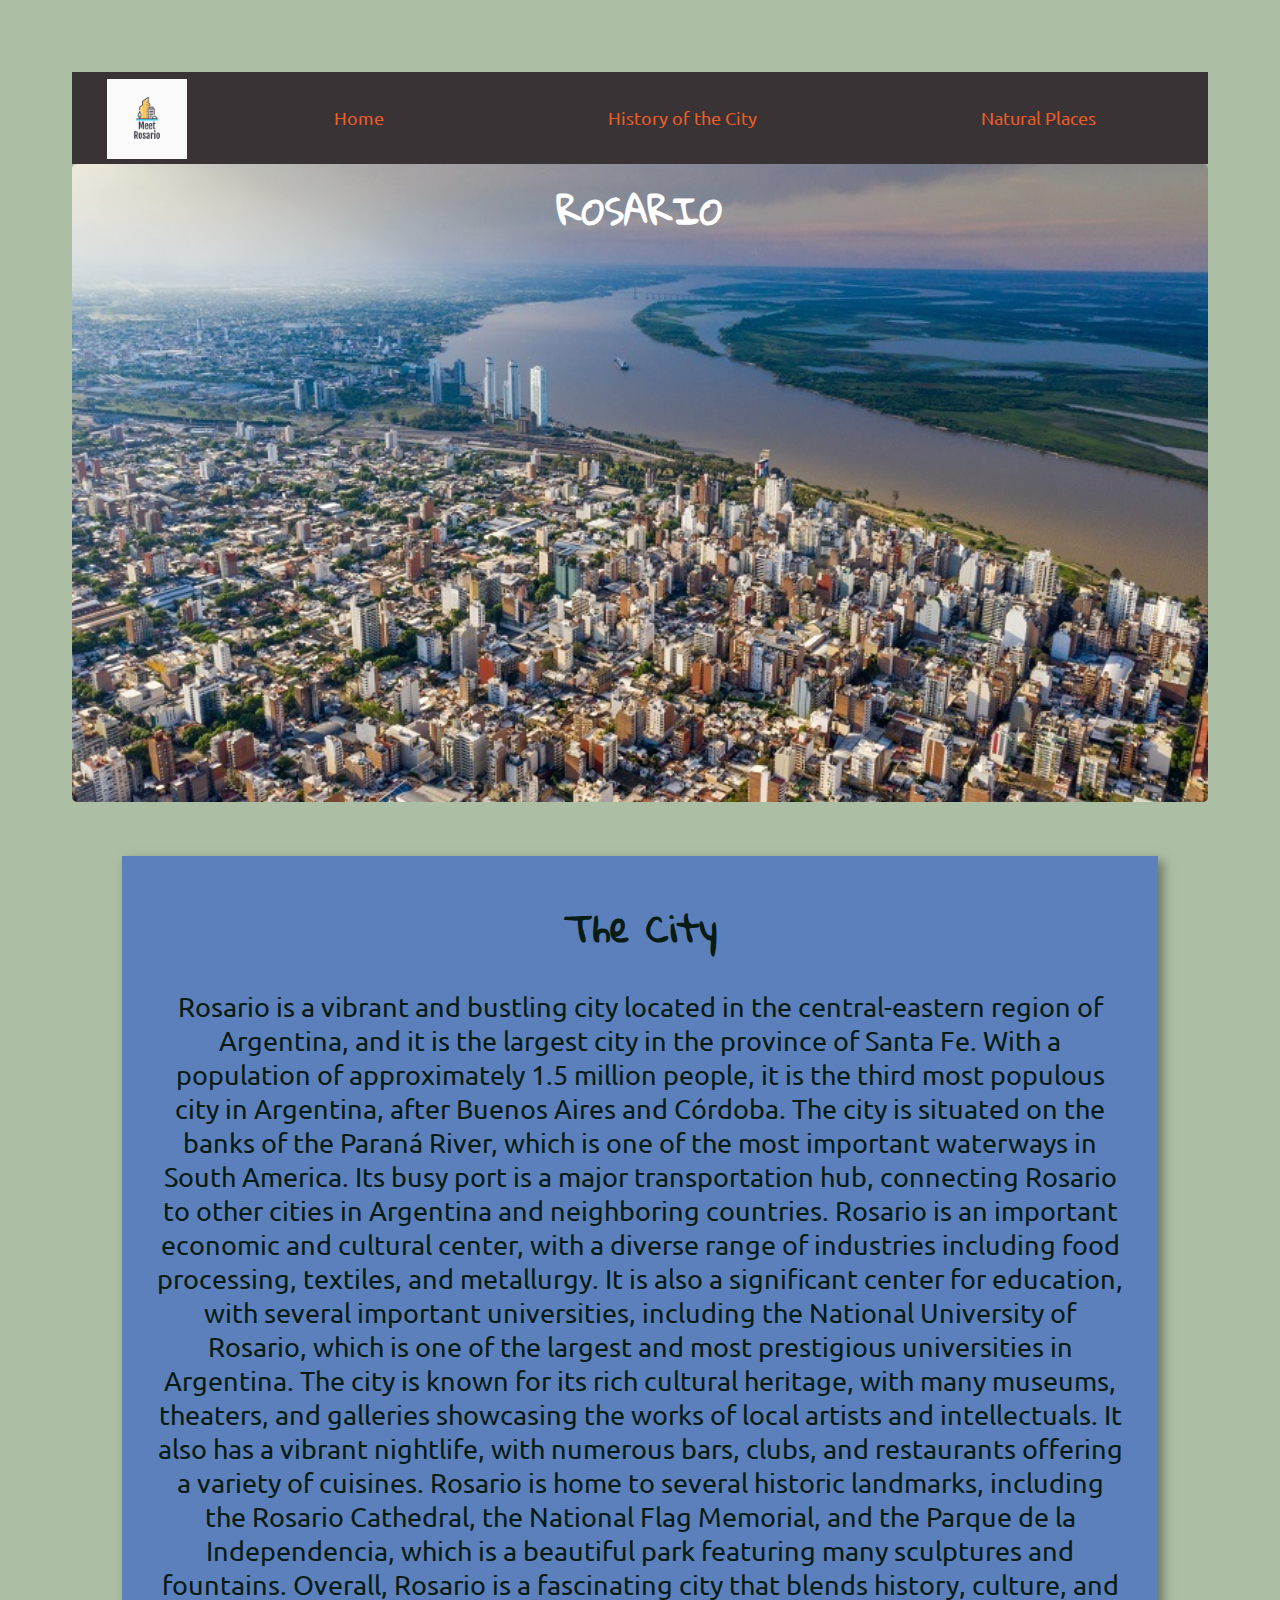
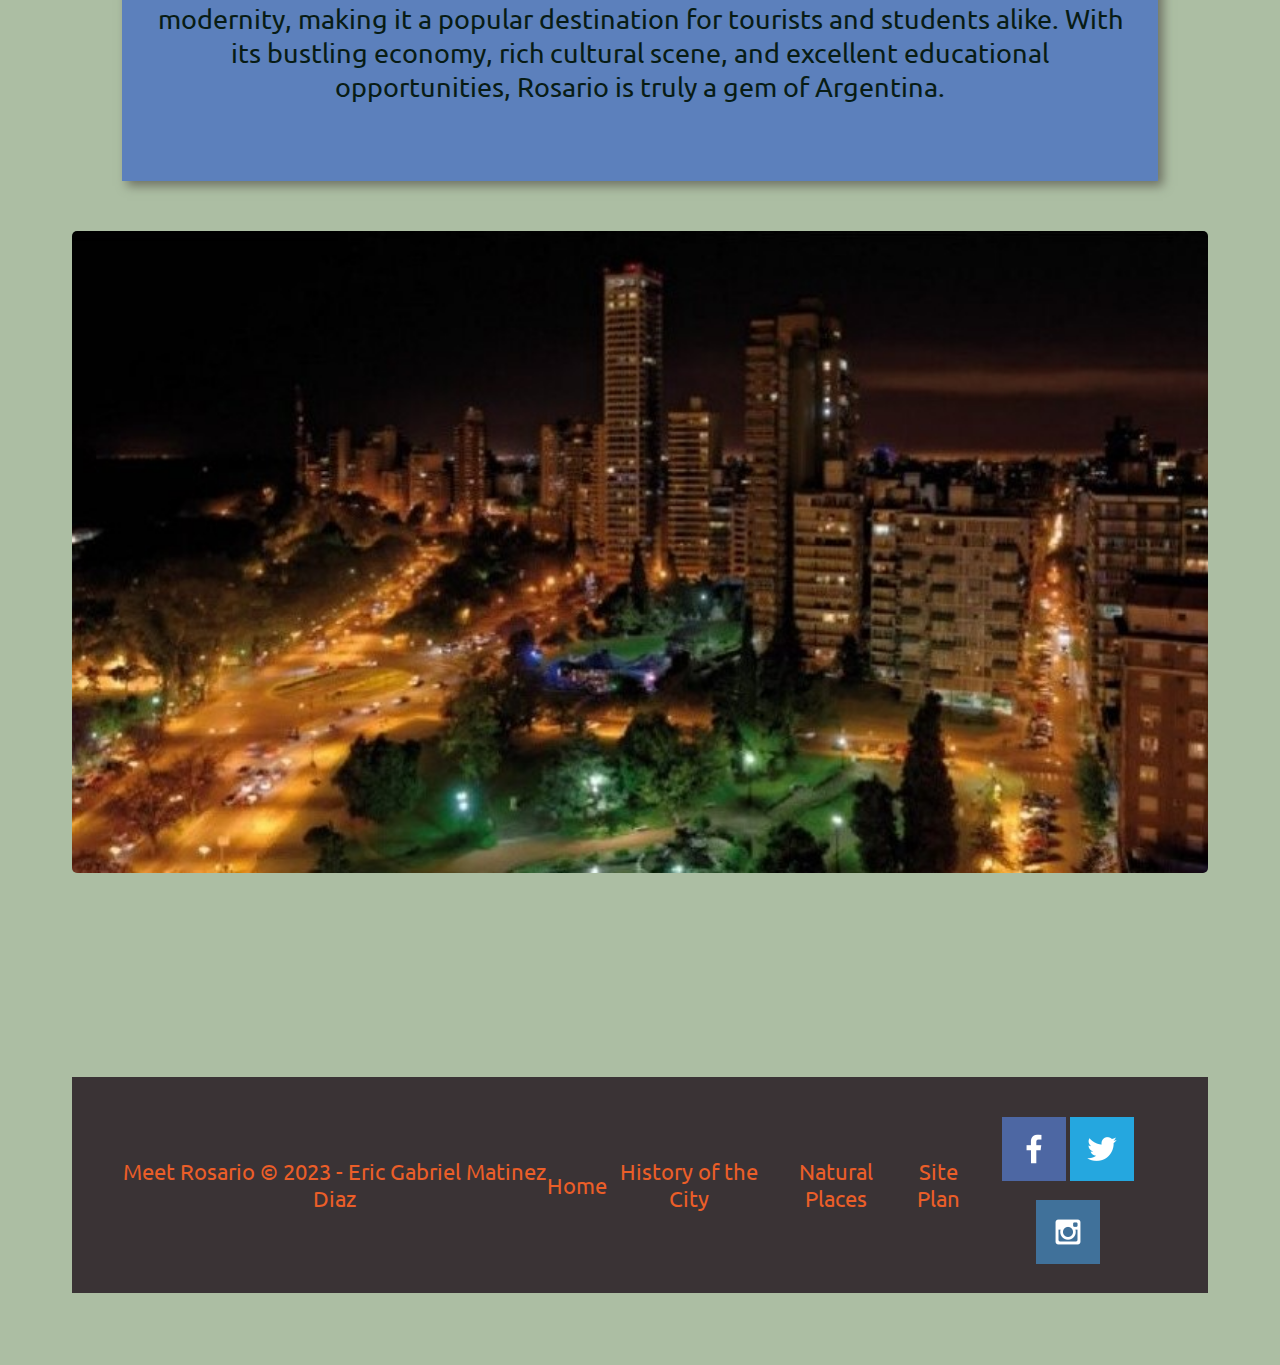
<file: meet-rosario/index.html>
<!DOCTYPE html>
<html lang="en">
<head>
    <meta charset="UTF-8">
    <meta http-equiv="X-UA-Compatible" content="IE=edge">
    <meta name="viewport" content="width=device-width, initial-scale=1.0">
    <title>Meet Rosario | Home</title>
    <link rel="stylesheet" href="styles/style.css">
</head>
<body>
    <div id="content">
        <header>
            <a id="logo_link" href="index.html">
                <img class="logo" src="images/logo.png" alt="Meet Rosario Logo">
            </a>
            <nav>
                <a href="index.html">Home</a>
                <a href="history.html">History of the City</a>
                <a href="natural.html">Natural Places</a>
            </nav>
        </header>
        <div id="hero">
            <div id="hero-box">
                <img id="myImg" src="images/Rosario.jpg" alt="Rosario Morning" style="width: 100%;">
                <div id="myModal" class="modal">
                    <span class="close">&times;</span>
                    <img class="modal-content" id="img01">
                    <div id="caption"></div>
                </div>
            </div>
            <section id="hero-msg">
                <h1 class="home-title">ROSARIO</h1>                
            </section>
        </div>
        <main>           
            <section class="msg">
                <h2>The City</h2>
                <p>
                    Rosario is a vibrant and bustling city located in the central-eastern region of Argentina, and it is the largest city in the province of Santa Fe. With a population of approximately 1.5 million people, it is the third most populous city in Argentina, after Buenos Aires and Córdoba.
                    The city is situated on the banks of the Paraná River, which is one of the most important waterways in South America. Its busy port is a major transportation hub, connecting Rosario to other cities in Argentina and neighboring countries.
                    Rosario is an important economic and cultural center, with a diverse range of industries including food processing, textiles, and metallurgy. It is also a significant center for education, with several important universities, including the National University of Rosario, which is one of the largest and most prestigious universities in Argentina.
                    The city is known for its rich cultural heritage, with many museums, theaters, and galleries showcasing the works of local artists and intellectuals. It also has a vibrant nightlife, with numerous bars, clubs, and restaurants offering a variety of cuisines.
                    Rosario is home to several historic landmarks, including the Rosario Cathedral, the National Flag Memorial, and the Parque de la Independencia, which is a beautiful park featuring many sculptures and fountains.
                    Overall, Rosario is a fascinating city that blends history, culture, and modernity, making it a popular destination for tourists and students alike. With its bustling economy, rich cultural scene, and excellent educational opportunities, Rosario is truly a gem of Argentina.
                </p>
            </section>
        </main>
        <div id="hero2">
            <img id="myImg" src="images/rosario2.jpg" alt="Rosario at Night" style="width: 100%;">
            <div id="myModal" class="modal">
                <span class="close">&times;</span>
                <img class="modal-content" id="img02">
                <div id="caption"></div>
            </div>
        </div>
        <footer>
            <p>Meet Rosario &copy; 2023 - Eric Gabriel Matinez Diaz</p>
            <p><a href="index.html">Home</a></p>
            <p><a href="history.html">History of the City</a></p>
            <p><a href="natural.html">Natural Places</a></p>
            <p><a href="site-plan.html">Site Plan</a></p>
            <div class="social">
                <a href="https://facebook.com" target="_blank">
                    <img src="images/facebook.png" alt="fb icon">
                </a>
                <a href="https://twitter.com" target="_blank">
                    <img src="images/twitter.png" alt="twitter icon">
                </a>
                <a href="https://instagram.com" target="_blank">
                    <img src="images/instagram.png" alt="instagram icon">
                </a>
            </div>
        </footer>
    </div>
    <script>
        // Get the modal
        var modal = document.getElementById("myModal");
        
        // Get the image and insert it inside the modal - use its "alt" text as a caption
        var img = document.getElementById("myImg");
        var modalImg = document.getElementById("img01");
        var captionText = document.getElementById("caption");
        img.onclick = function(){
          modal.style.display = "block";
          modalImg.src = this.src;
          captionText.innerHTML = this.alt;
        }
        
        // Get the <span> element that closes the modal
        var span = document.getElementsByClassName("close")[0];
        
        // When the user clicks on <span> (x), close the modal
        span.onclick = function() { 
          modal.style.display = "none";
        }
    </script>
</body>
</html>
</file>
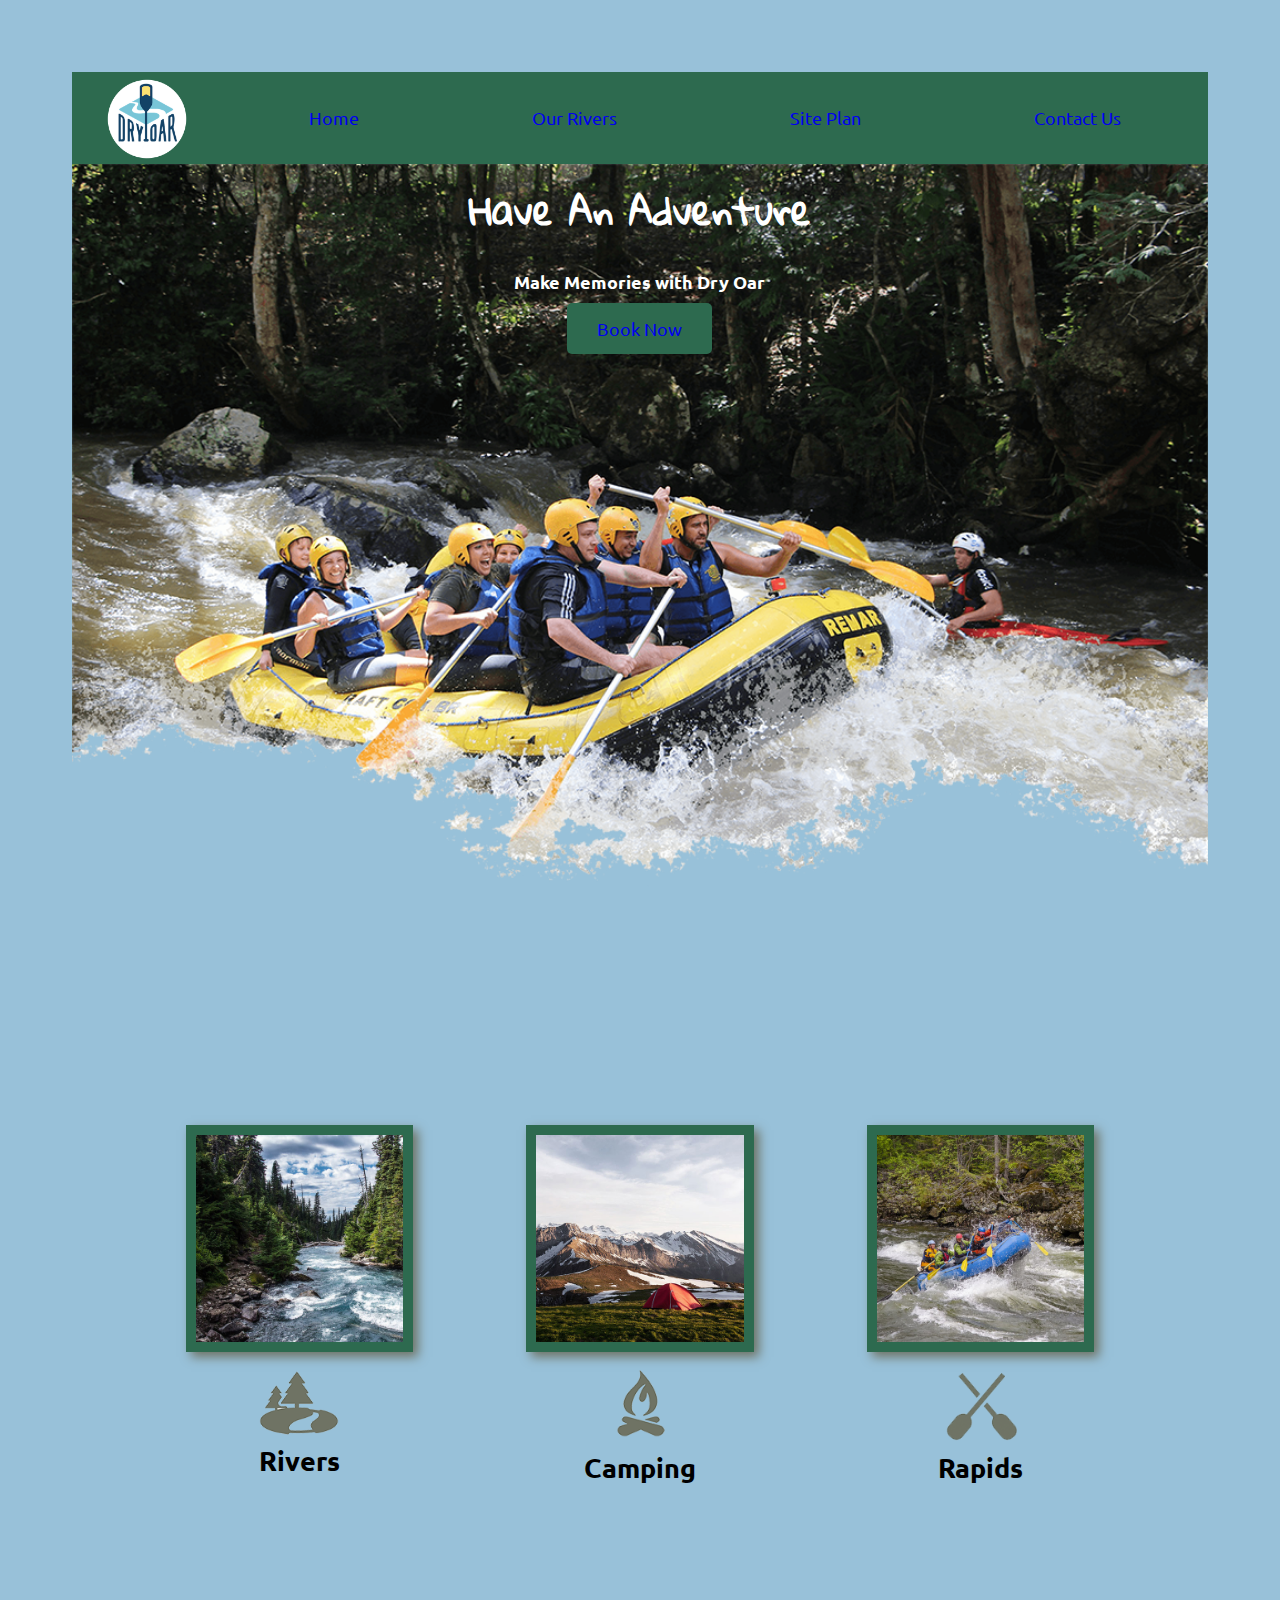
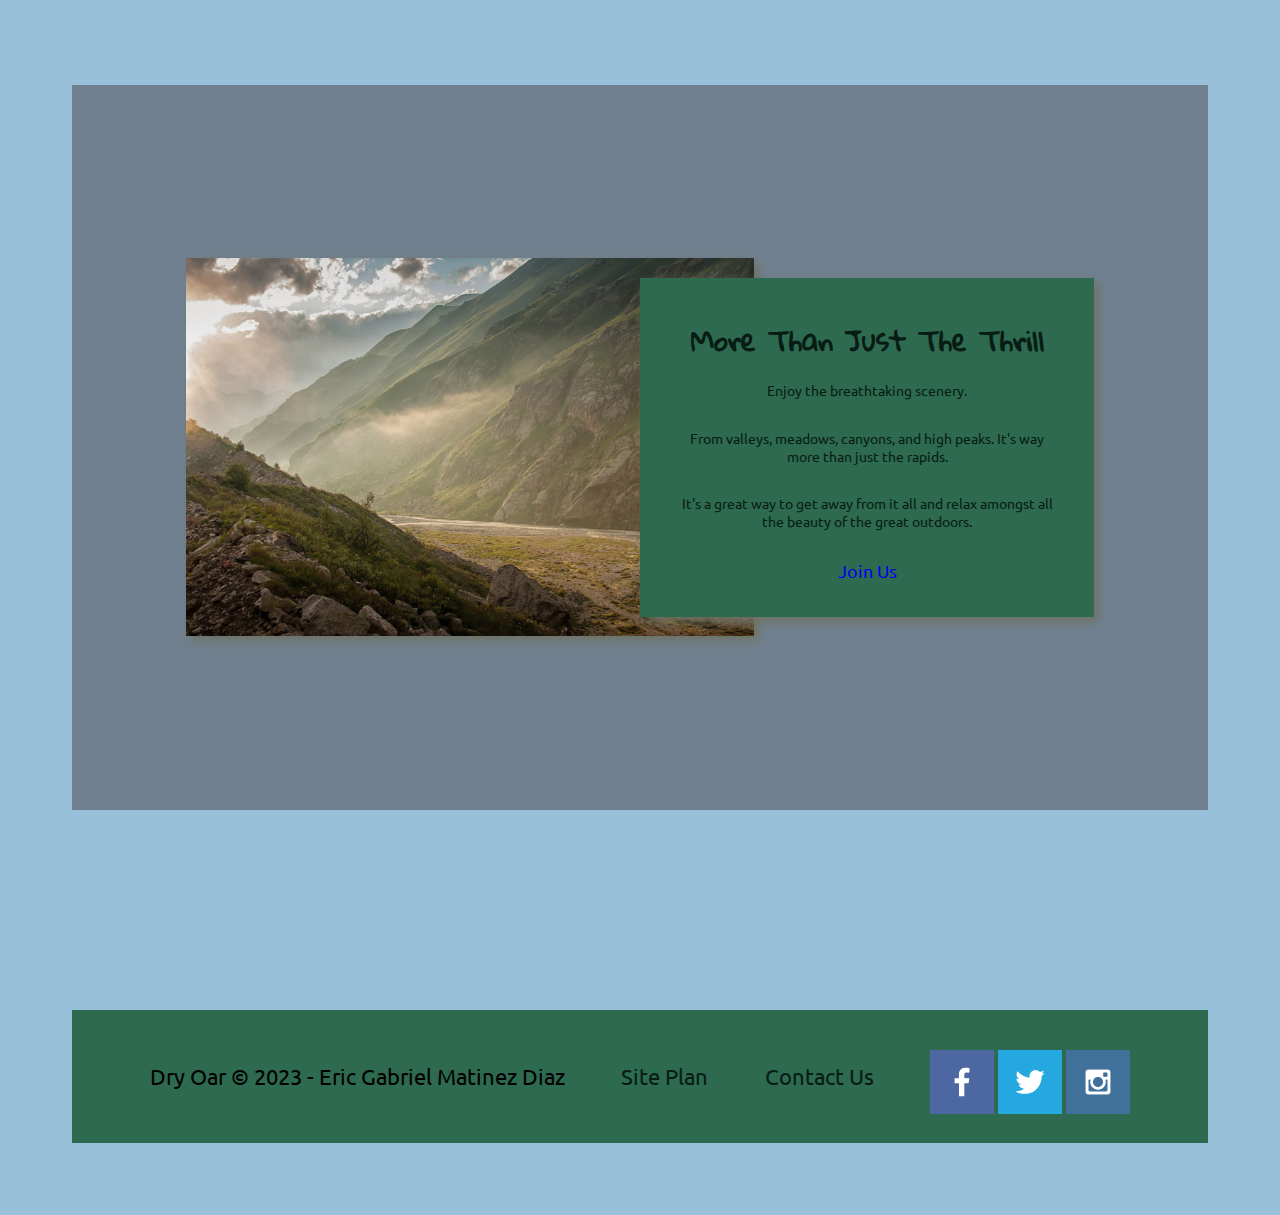
<file: wwr/index.html>
<!DOCTYPE html>
<html lang="en">
<head>
    <meta charset="UTF-8">
    <meta http-equiv="X-UA-Compatible" content="IE=edge">
    <meta name="viewport" content="width=device-width, initial-scale=1.0">
    <title>Whitewater Rafting Vacations | Dry Oar Boating | Home</title>
    <link rel="stylesheet" href="styles/style.css">
</head>
<body>
    <div id="content">
        <header>
            <a id="logo_link" href="index.html">
                <img class="logo" src="images/logo.png" alt="Dry Oar Logo">
            </a>
            <nav>
                <a href="index.html">Home</a>
                <a href="our_rivers.html">Our Rivers</a>
                <a href="site-plan-rafting.html">Site Plan</a>
                <a href="contactus.html">Contact Us</a>
            </nav>
        </header>
        <div id="hero">
            <div id="hero-box">
                <img id="hero-img" src="images/hero.png" alt="People enjoying white water rafting">
            </div>
            <section id="hero-msg">
                <h1 class="home-title">Have An Adventure</h1>
                <h4>Make Memories with Dry Oar </h4>
                <div class='button-box'>
                    <a class='book' href="contactus.html">Book Now</a>
                </div>
            </section>
        </div>
        <main class="home-grid">
            <section class="rivers-card">
                <img class="card-img" src="images/rivers.jpg" alt="river in forest">
                <img class="icon" src="images/river_icon.png" alt="river icon">
                <h2>Rivers</h2>
            </section>
            <section class="camping-card">
                <img class="card-img" src="images/camping.jpg" alt="tent in mountains">
                <img class="icon" src="images/fire_icon.png" alt="fire icon">
                <h2>Camping</h2>
            </section>
            <section class="rapids-card">
                <img class="card-img" src="images/rapids.jpg" alt="rafting boat">
                <img class="icon" src="images/oars.png" alt="oars icon">
                <h2>Rapids</h2>
            </section>
            <div id="background"></div>
            <img class="mountains" src="images/mountains.jpg" alt="Misty mountains">
            <section class="msg">
                <h2>More Than Just The Thrill</h2>
                <p>Enjoy the breathtaking scenery. </p>
                <p>From valleys, meadows, canyons, and high peaks. It's way more than just the rapids.</p>
                <p>It's a great way to get away from it all and relax amongst all the beauty of the great outdoors.</p>
                <a class='join' href="rivers.html">Join Us</a>
            </section>
        </main>
        <footer>
            <p>Dry Oar &copy; 2023 - Eric Gabriel Matinez Diaz</p>
            <p><a href="site-plan-rafting.html">Site Plan</a></p>
            <p><a href="contactus.html">Contact Us</a></p>
            <div class="social">
                <a href="https://facebook.com" target="_blank">
                    <img src="images/facebook.png" alt="fb icon">
                </a>
                <a href="https://twitter.com" target="_blank">
                    <img src="images/twitter.png" alt="twitter icon">
                </a>
                <a href="https://instagram.com" target="_blank">
                    <img src="images/instagram.png" alt="instagram icon">
                </a>
            </div>
        </footer>
    </div>
</body>
</html>
</file>
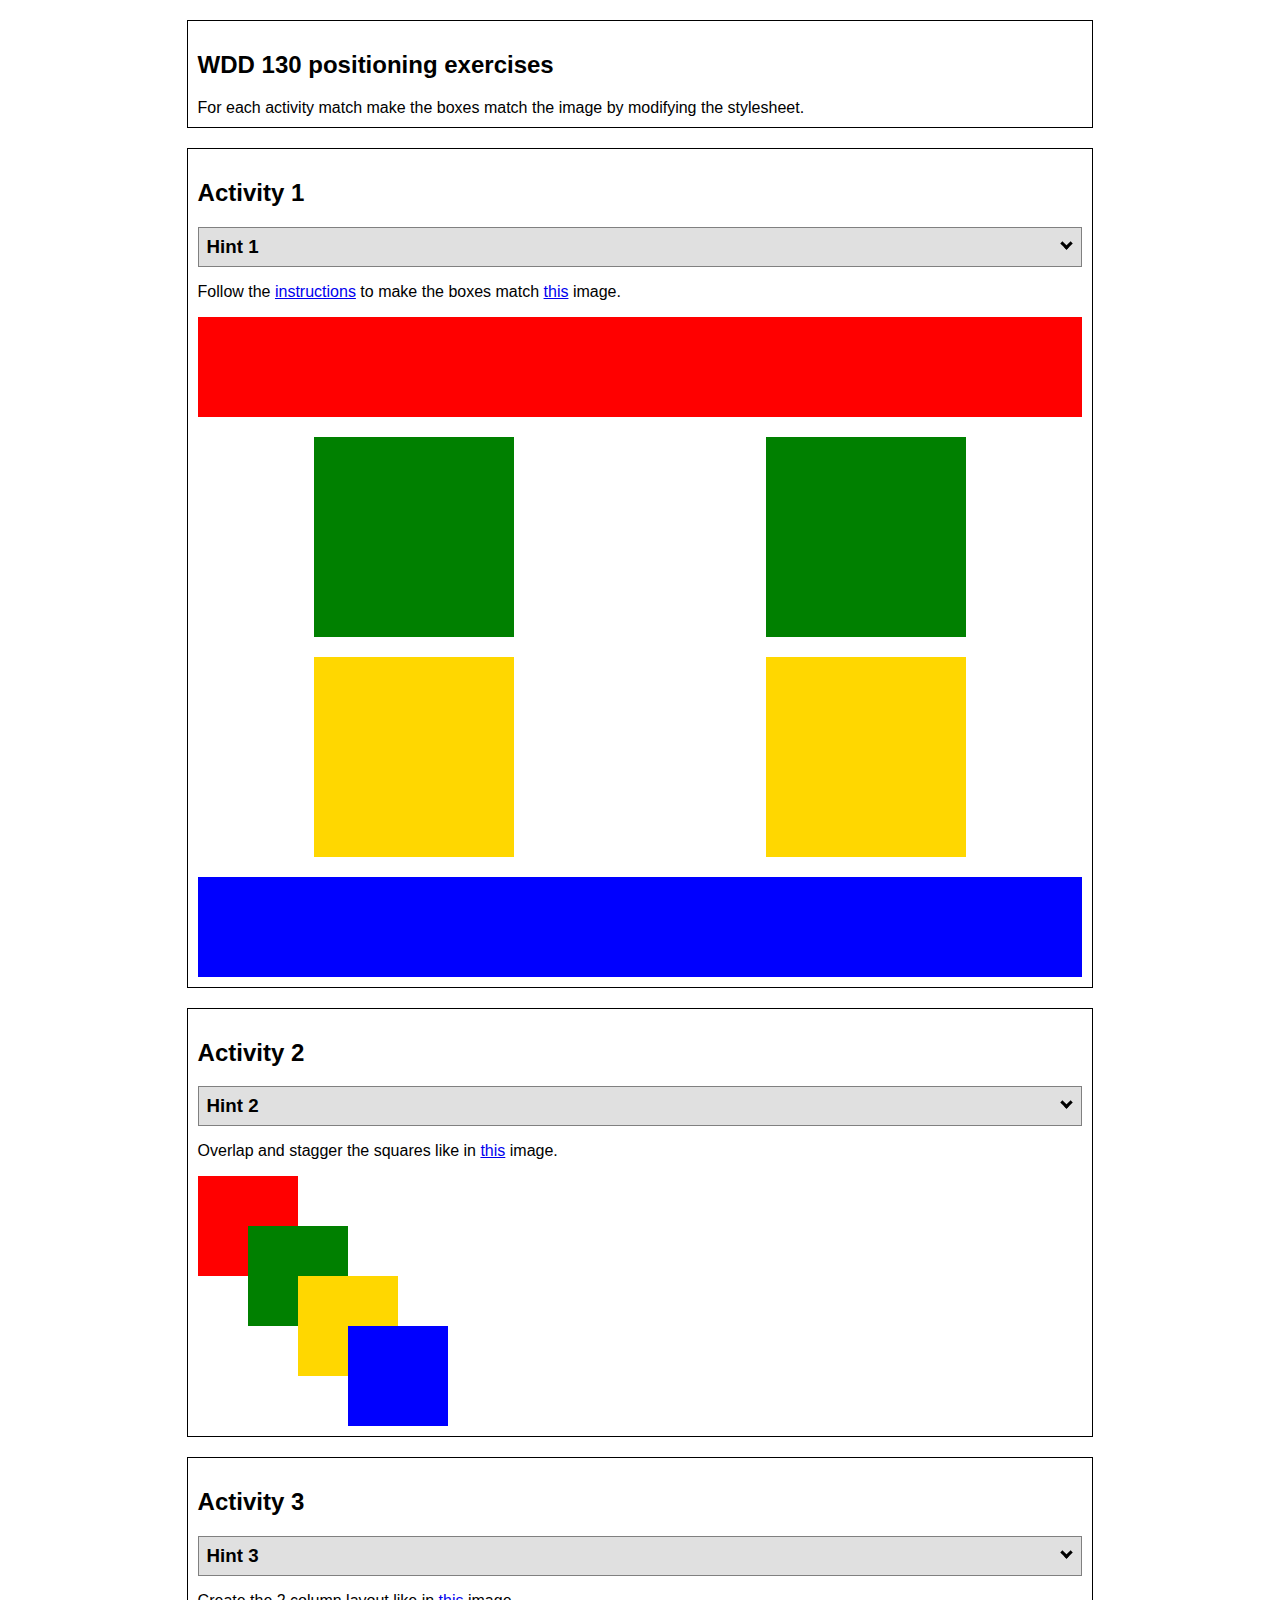
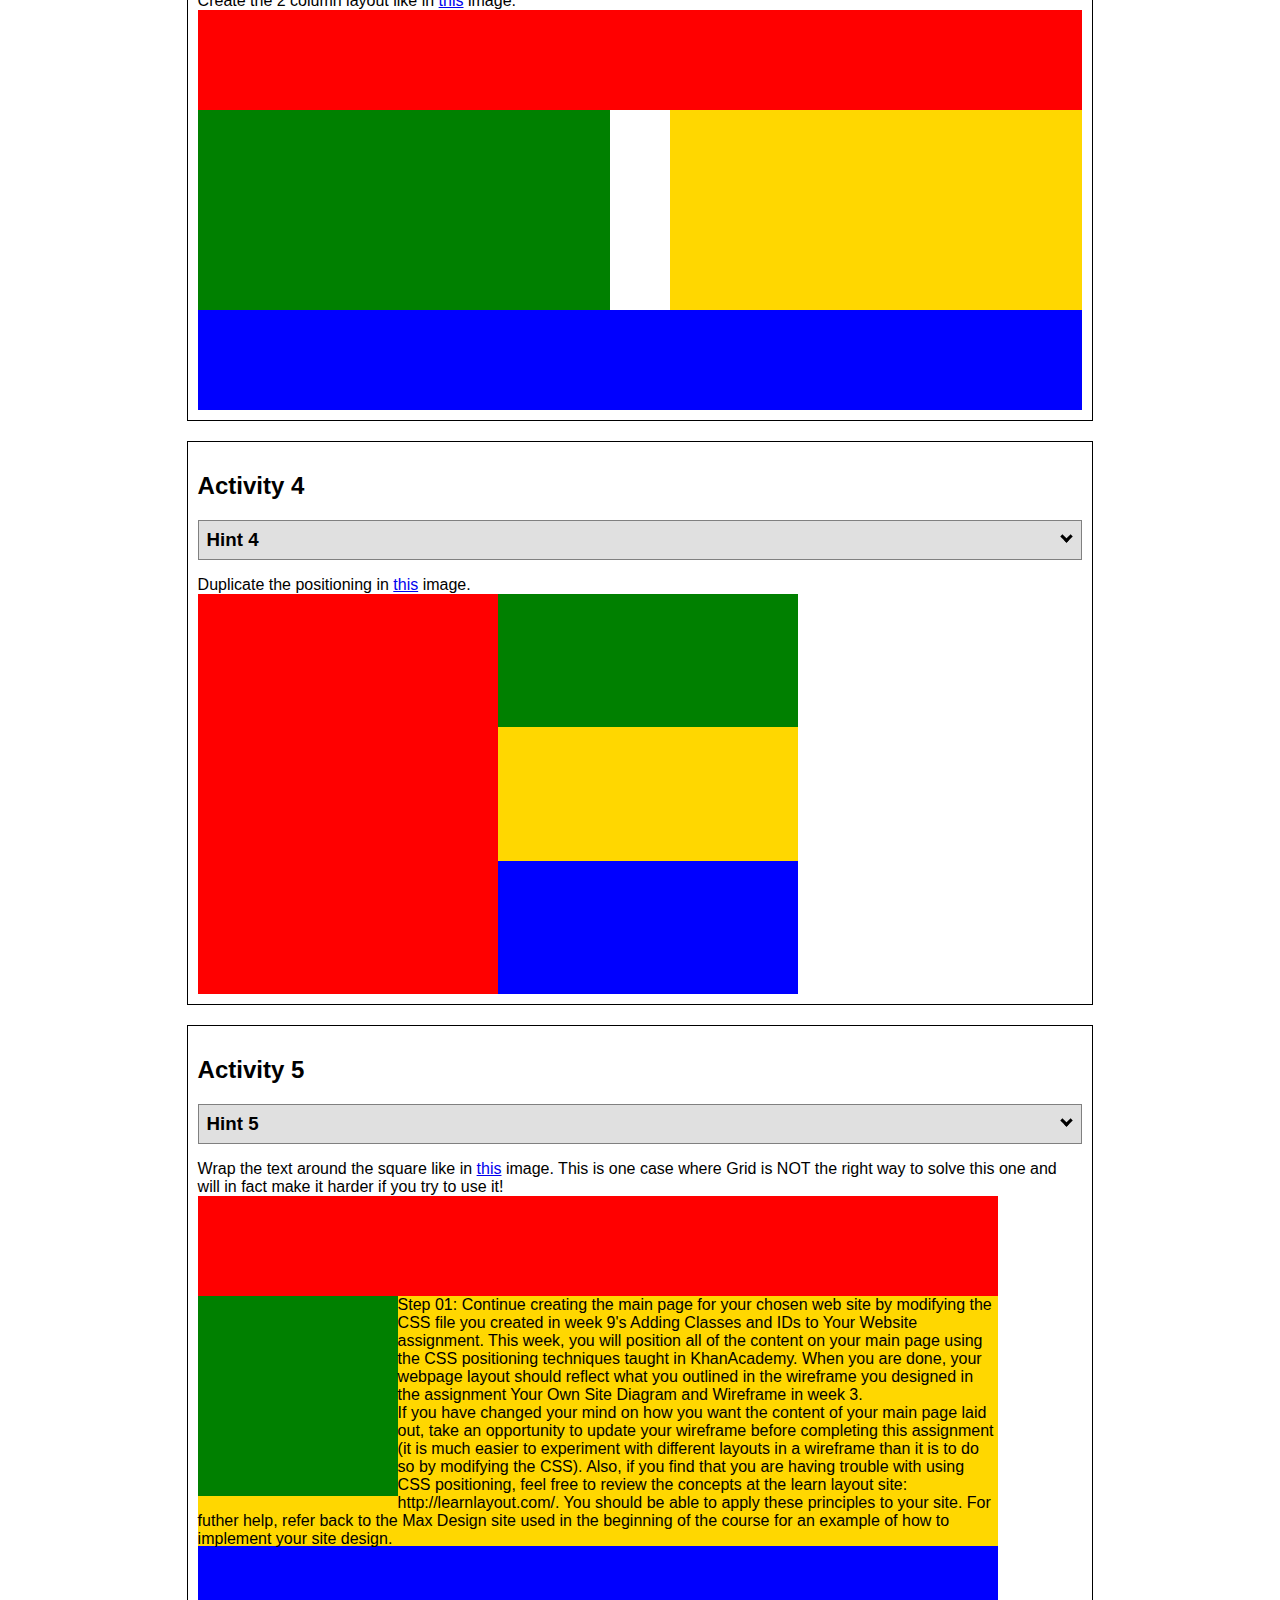
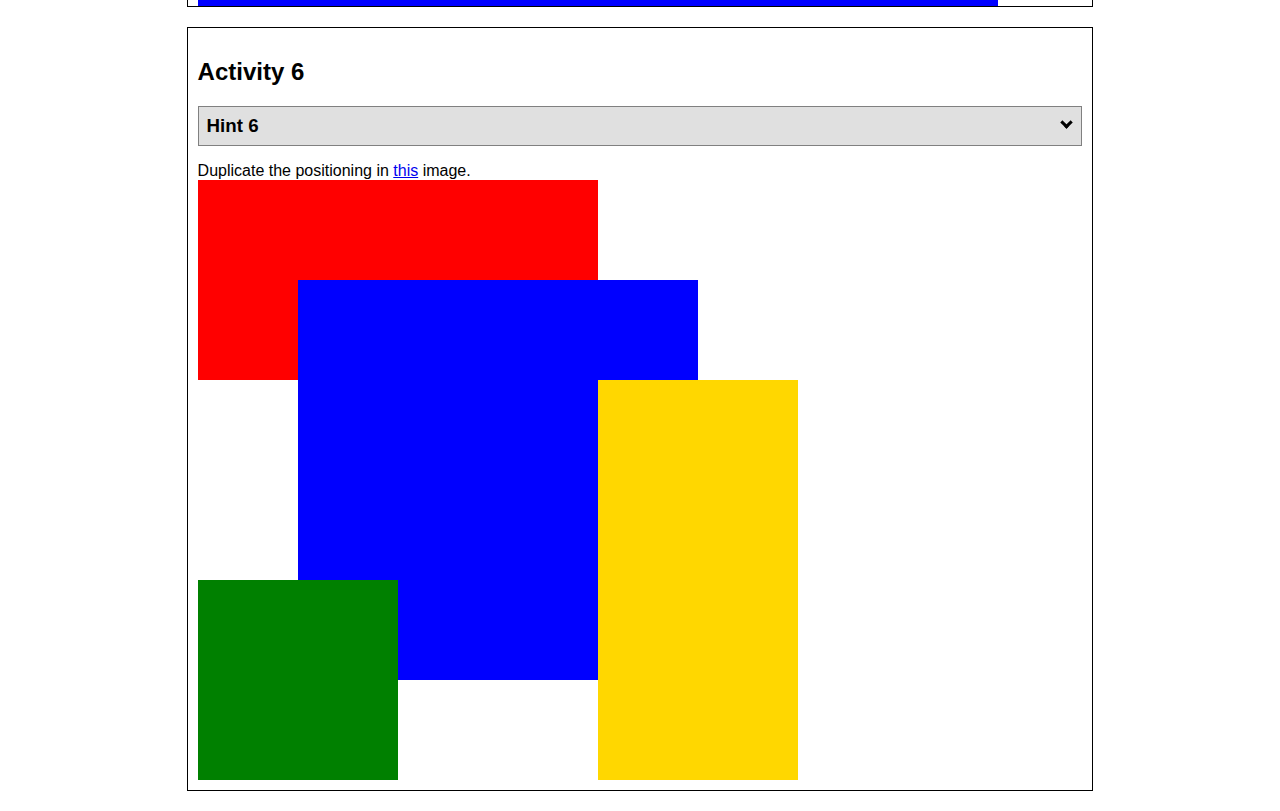
<file: positioning.html>
<!DOCTYPE html>
<html lang="en">
  <head>
    <!-- HTML - Name: positioning.html -->
    <title>Positioning Activity</title>
    <link rel="stylesheet" type="text/css" href="positionstyles.css" />
  </head>
  <body>
    <div class="activity">
      <h2>WDD 130 positioning exercises</h2>
      For each activity match make the boxes match the image by modifying the stylesheet.</div>
    <div class="activity">
      <h2>Activity 1</h2>
      <section class="hint"><input type="checkbox" ><i></i> <h3>Hint 1</h3><div><p>Check out the <a href="https://byui-wdd.github.io/wdd130/activities/w06-css-positioning.html" target="_blank">activity instructions</a> in Ilearn!</p></div></section>
      <p>Follow the <a href="https://byui-wdd.github.io/wdd130/activities/w06-css-positioning.html" target="_blank">instructions</a> to make the boxes match  <a href="https://byui-wdd.github.io/wdd130/images/example1.png" target="_blank">this</a> image.</p>
      <div class="content1" >
        <div class="red1" ></div>
        <div class="green1" ></div>
        <div class="green1" ></div>
        <div class="yellow1"></div>
        <div class="yellow1"></div>
        <div class="blue1"></div>
      </div>
    </div>
    <div class="activity">
      <h2>Activity 2</h2>
      <section class="hint"><input type="checkbox" > <h3>Hint 2</h3><i></i><div>
      <ul>
      <li>grid-template-columns: 50px 50px 50px 50px 50px </li></ul></div></section>
      <p>Overlap and stagger the squares like in <a href="https://byui-wdd.github.io/wdd130/images/example2.png" target="_blank">this</a> image.</p>
      <div class="content2" >
        <div class="red2" ></div>
        <div class="green2" ></div>
        <div class="yellow2"></div>
        <div class="blue2"></div>
      </div>
    </div>
    <div class="activity">
      <h2>Activity 3</h2>
      <section class="hint"><input type="checkbox" > <h3>Hint 3</h3><i></i><div><p>This one is going to be best solved with CSS Grid. Remember to make the boxes the right width first...then start moving them around. </p><h4>Properties used:</h4><ul><li>display:grid;</li><li>grid-template-columns:</li><li>grid-column-gap:</li>
        <li>grid-column:</li>  </ul></div></section>
      Create the 2 column layout like in <a href="https://byui-wdd.github.io/wdd130/images/example3.png" target="_blank">this</a>  image.
      <div class="content3" >
        <div class="red3" ></div>
        <div class="green3" ></div>
        <div class="yellow3"></div>
        <div class="blue3"></div>
      </div>
    </div>
    <div class="activity">
      <h2>Activity 4</h2>
      <section class="hint"><input type="checkbox" > <h3>Hint 4</h3><i></i><div><p>For the others we have been primarily concerned with width. For this one you will need to adjust height as well. </p><h4>Properties used:</h4><ul><li>display:grid;</li><li>grid-template-columns:</li><li>grid-row:</li></ul></div></section>
      Duplicate the positioning in <a href="https://byui-wdd.github.io/wdd130/images/example4.png" target="_blank">this</a> image. 
      <div class="content4" >
        <div class="red4" ></div>
        <div class="green4" ></div>
        <div class="yellow4"></div>
        <div class="blue4"></div>
      </div>
    </div>

    <div class="activity">
      <h2>Activity 5</h2>
      <section class="hint"><input type="checkbox" > <h3>Hint 5</h3><i></i><div><p>Grid is <strong>not</strong> the right way to do this.  In fact there is only one way to really do that...and that is with float. Remember that we float the thing we want the text to wrap around.  Also remember to start by making all the shapes the right size and shape.</p><h4>Properties used:</h4><ul><li>float: left;</li></ul></div></section>
      Wrap the text around the square like in <a href="https://byui-wdd.github.io/wdd130/images/example5.png" target="_blank">this</a> image. This is one case where Grid is NOT the right way to solve this one and will in fact make it harder if you try to use it!
      <div class="content5" >
        <div class="red5" ></div>
        <div class="green5" ></div>
        <div class="yellow5">Step 01: Continue creating the main page for your chosen web site by modifying the CSS file you created in week 9's Adding Classes and IDs to Your Website assignment. This week, you will position all of the content on your main page using the CSS positioning techniques taught in KhanAcademy. When you are done, your webpage layout should reflect what you outlined in the wireframe you designed in the assignment Your Own Site Diagram and Wireframe in week 3. <br />
          If you have changed your mind on how you want the content of your main page laid out, take an opportunity to update your wireframe before completing this assignment (it is much easier to experiment with different layouts in a wireframe than it is to do so by modifying the CSS). Also, if you find that you are having trouble with using CSS positioning, feel free to review the concepts at the learn layout site: http://learnlayout.com/. You should be able to apply these principles to your site. For futher help, refer back to the Max Design site used in the beginning of the course for an example of how to implement your site design.</div>
        <div class="blue5"></div>
      </div>
    </div>
    <div class="activity">
      <h2>Activity 6</h2>
      <section class="hint"><input type="checkbox" > <h3>Hint 6</h3><i></i><div><p>This one is all about visualizing the grid behind the layout. If you are having a hard time doing that first: all the sizes are even multiples of 100, and second here is another example with the lines drawn: <a href="https://byui-wdd.github.io/wdd130/images/example6-hint.png" target="_blank">example 6 with lines</a>. For this one you will find it easiest if you use px for the column width. You can also use <kbd>z-index</kbd> to control the element layering.    </p><h4>Properties used:</h4><ul><li>display:grid;</li><li>grid-template-columns:</li><li>grid-column:</li><li>grid-row:</li><li><a href="https://www.w3schools.com/cssref/pr_pos_z-index.asp" target="_blank">z-index:</a></li></ul></div></section>
      Duplicate the positioning in <a href="https://byui-wdd.github.io/wdd130/images/example6.png" target="_blank">this</a> image.
      <div class="content6" >
        <div class="red6" ></div>
        <div class="green6" ></div>
        <div class="yellow6"></div>
        <div class="blue6"></div>
      </div>
    </div>
  </body>
</html>
</file>
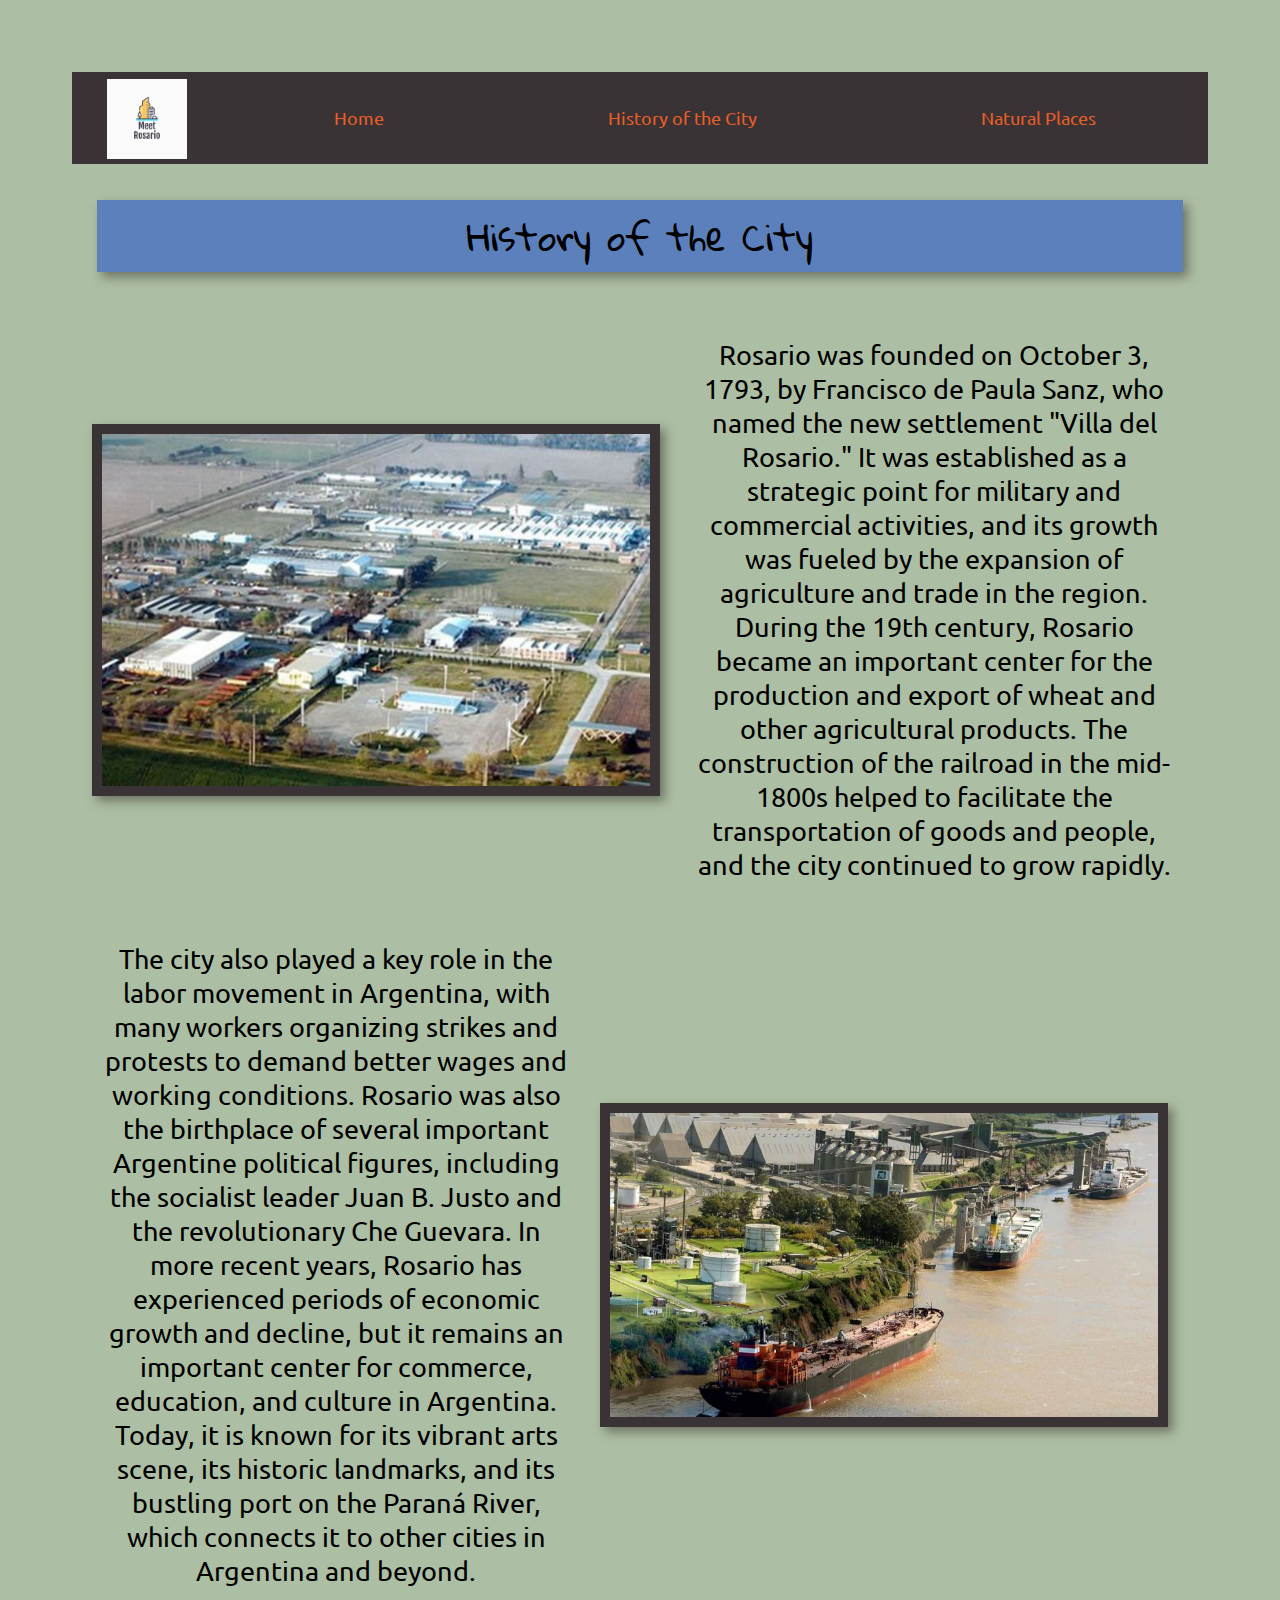
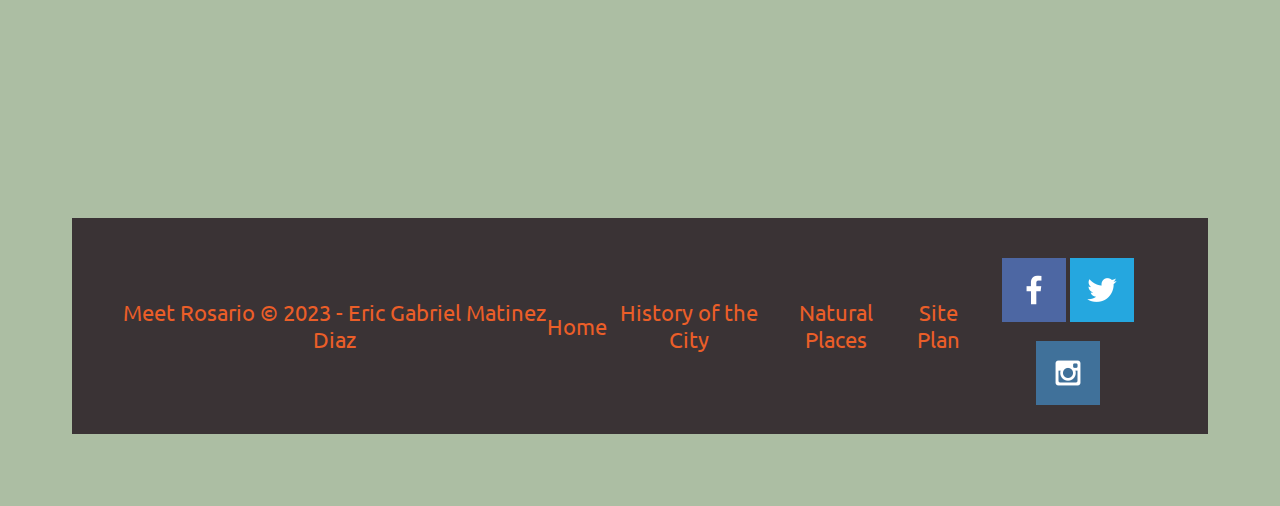
<file: meet-rosario/history.html>
<!DOCTYPE html>
<html lang="en">
<head>
    <meta charset="UTF-8">
    <meta http-equiv="X-UA-Compatible" content="IE=edge">
    <meta name="viewport" content="width=device-width, initial-scale=1.0">
    <title>Meet Rosario | History of the City</title>
    <link rel="stylesheet" href="styles/history.css">
</head>
<body>
    <div id="content">
        <header>
            <a id="logo_link" href="index.html">
                <img class="logo" src="images/logo.png" alt="Meet Rosario Logo">
            </a>
            <nav>
                <a href="index.html">Home</a>
                <a href="history.html">History of the City</a>
                <a href="natural.html">Natural Places</a>
            </nav>
        </header>
        <section class="title">
            <p>History of the City</p>
        </section>
        <main class="home-grid">
            <div class="msg1">
              <p>
                Rosario was founded on October 3, 1793, by Francisco de Paula Sanz, who named the new settlement "Villa del Rosario." It was established as a strategic point for military and commercial activities, and its growth was fueled by the expansion of agriculture and trade in the region.
                During the 19th century, Rosario became an important center for the production and export of wheat and other agricultural products. The construction of the railroad in the mid-1800s helped to facilitate the transportation of goods and people, and the city continued to grow rapidly.
              </p>
              <img class="pic" src="images/industrias.jpg" alt="Industries">
            </div>
            <div class="msg2">
              <p>
                The city also played a key role in the labor movement in Argentina, with many workers organizing strikes and protests to demand better wages and working conditions.
                Rosario was also the birthplace of several important Argentine political figures, including the socialist leader Juan B. Justo and the revolutionary Che Guevara.
                In more recent years, Rosario has experienced periods of economic growth and decline, but it remains an important center for commerce, education, and culture in Argentina. Today, it is known for its vibrant arts scene, its historic landmarks, and its bustling port on the Paraná River, which connects it to other cities in Argentina and beyond.
              </p>
              <img class="pic2" src="images/puerto-granrosario.jpg" alt="Puerto">
            </div>
        </main>
        <footer>
            <p>Meet Rosario &copy; 2023 - Eric Gabriel Matinez Diaz</p>
            <p><a href="index.html">Home</a></p>
            <p><a href="history.html">History of the City</a></p>
            <p><a href="natural.html">Natural Places</a></p>
            <p><a href="site-plan.html">Site Plan</a></p>
            <div class="social">
                <a href="https://facebook.com" target="_blank">
                    <img src="images/facebook.png" alt="fb icon">
                </a>
                <a href="https://twitter.com" target="_blank">
                    <img src="images/twitter.png" alt="twitter icon">
                </a>
                <a href="https://instagram.com" target="_blank">
                    <img src="images/instagram.png" alt="instagram icon">
                </a>
            </div>
        </footer>
    </div>
</body>
</html>
</file>
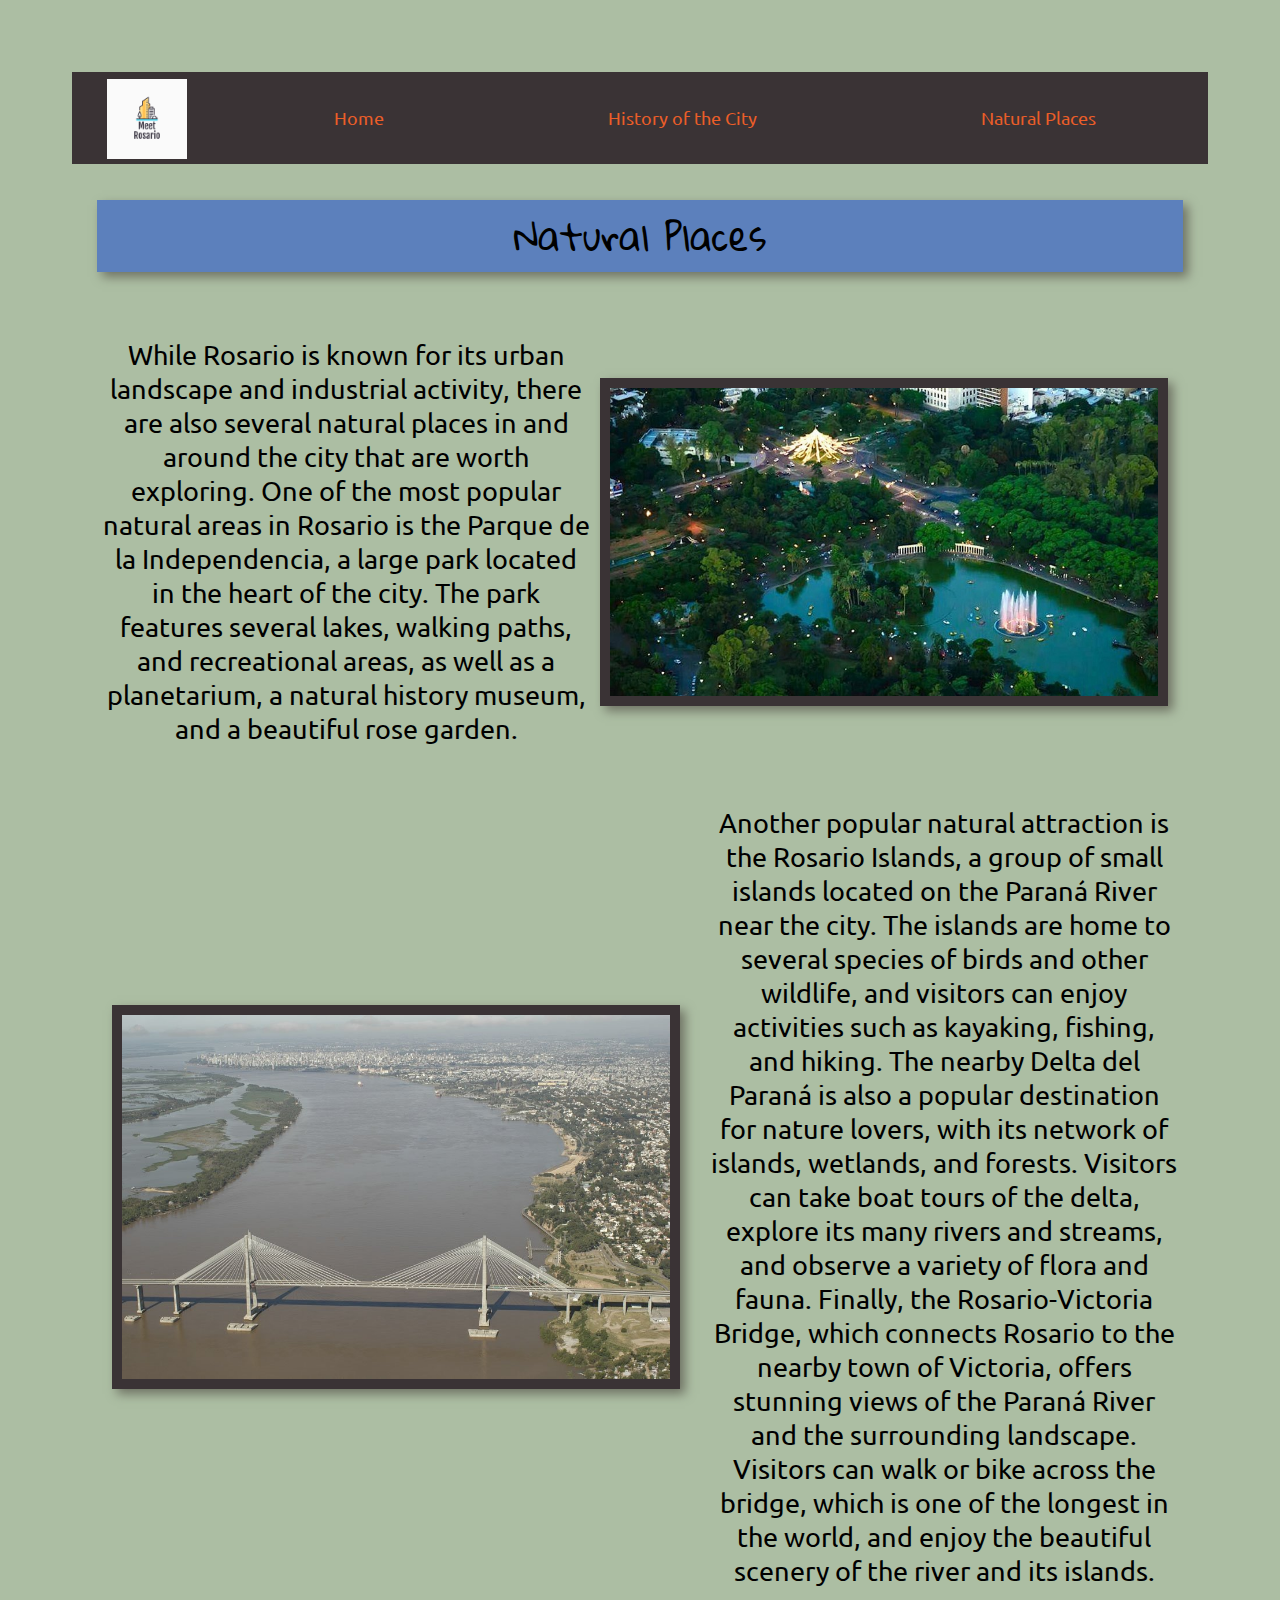
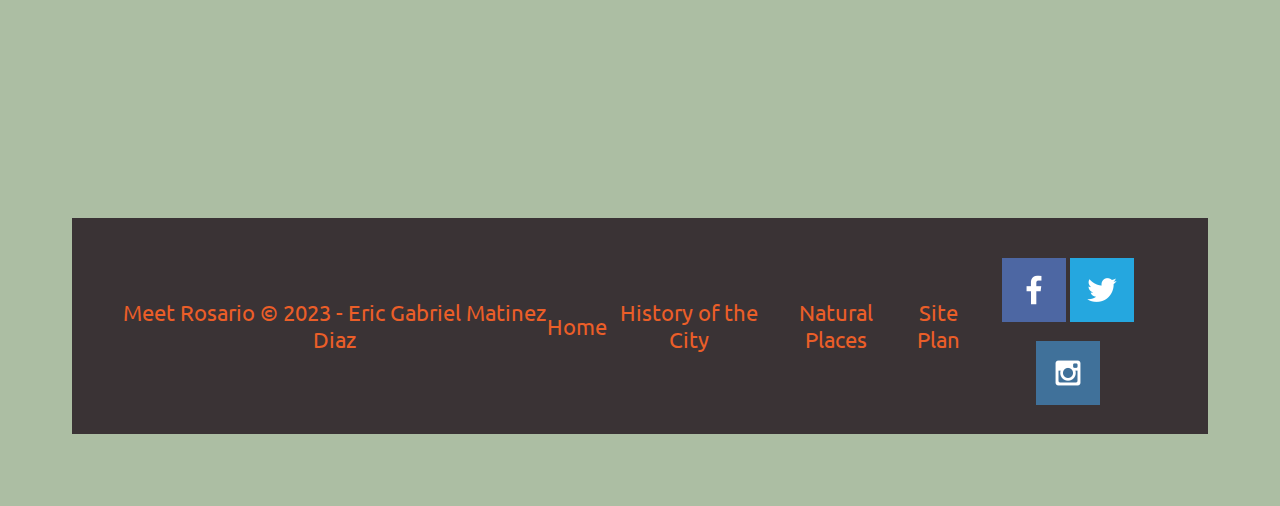
<file: meet-rosario/natural.html>
<!DOCTYPE html>
<html lang="en">
<head>
    <meta charset="UTF-8">
    <meta http-equiv="X-UA-Compatible" content="IE=edge">
    <meta name="viewport" content="width=device-width, initial-scale=1.0">
    <title>Meet Rosario | Natural Places</title>
    <link rel="stylesheet" href="styles/natural.css">
</head>
<body>
    <div id="content">
        <header>
            <a id="logo_link" href="index.html">
                <img class="logo" src="images/logo.png" alt="Meet Rosario Logo">
            </a>
            <nav>
                <a href="index.html">Home</a>
                <a href="history.html">History of the City</a>
                <a href="natural.html">Natural Places</a>
            </nav>
        </header>
        <section class="title">
            <p>Natural Places</p>
        </section>
        <main class="home-grid">
            <div class="msg1">
                <img class="pic" src="images/parque-independencia.jpg" alt="Parque Independencia">  
                <p>
                    While Rosario is known for its urban landscape and industrial activity, there are also several natural places in and around the city that are worth exploring.
                    One of the most popular natural areas in Rosario is the Parque de la Independencia, a large park located in the heart of the city. The park features several lakes, walking paths, and recreational areas, as well as a planetarium, a natural history museum, and a beautiful rose garden.
                </p>
            </div>
            <div class="msg2">
                <img class="pic2" src="images/puente.jpg" alt="Puente">  
              <p>
                Another popular natural attraction is the Rosario Islands, a group of small islands located on the Paraná River near the city. The islands are home to several species of birds and other wildlife, and visitors can enjoy activities such as kayaking, fishing, and hiking.
                The nearby Delta del Paraná is also a popular destination for nature lovers, with its network of islands, wetlands, and forests. Visitors can take boat tours of the delta, explore its many rivers and streams, and observe a variety of flora and fauna.
                Finally, the Rosario-Victoria Bridge, which connects Rosario to the nearby town of Victoria, offers stunning views of the Paraná River and the surrounding landscape. Visitors can walk or bike across the bridge, which is one of the longest in the world, and enjoy the beautiful scenery of the river and its islands.
              </p>
            </div>
        </main>
        <footer>
            <p>Meet Rosario &copy; 2023 - Eric Gabriel Matinez Diaz</p>
            <p><a href="index.html">Home</a></p>
            <p><a href="history.html">History of the City</a></p>
            <p><a href="natural.html">Natural Places</a></p>
            <p><a href="site-plan.html">Site Plan</a></p>
            <div class="social">
                <a href="https://facebook.com" target="_blank">
                    <img src="images/facebook.png" alt="fb icon">
                </a>
                <a href="https://twitter.com" target="_blank">
                    <img src="images/twitter.png" alt="twitter icon">
                </a>
                <a href="https://instagram.com" target="_blank">
                    <img src="images/instagram.png" alt="instagram icon">
                </a>
            </div>
        </footer>
    </div>
</body>
</html>
</file>
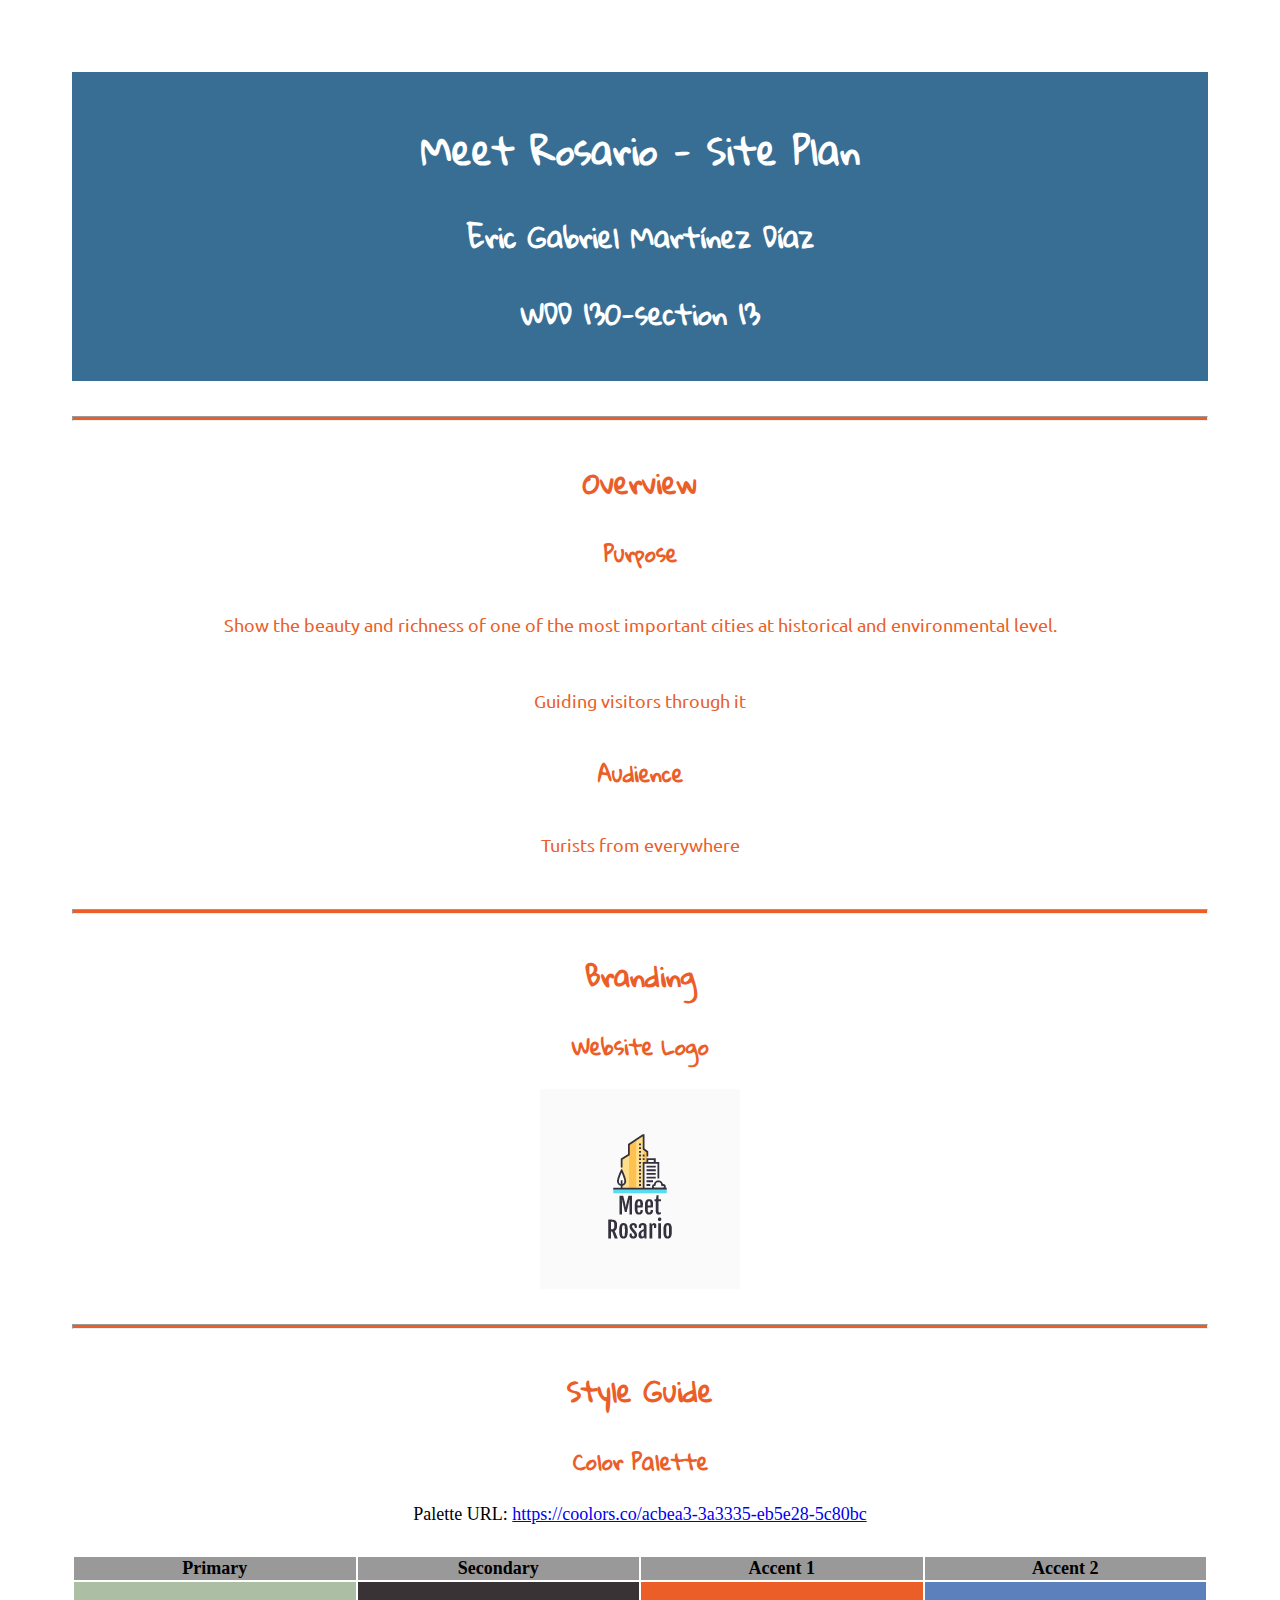
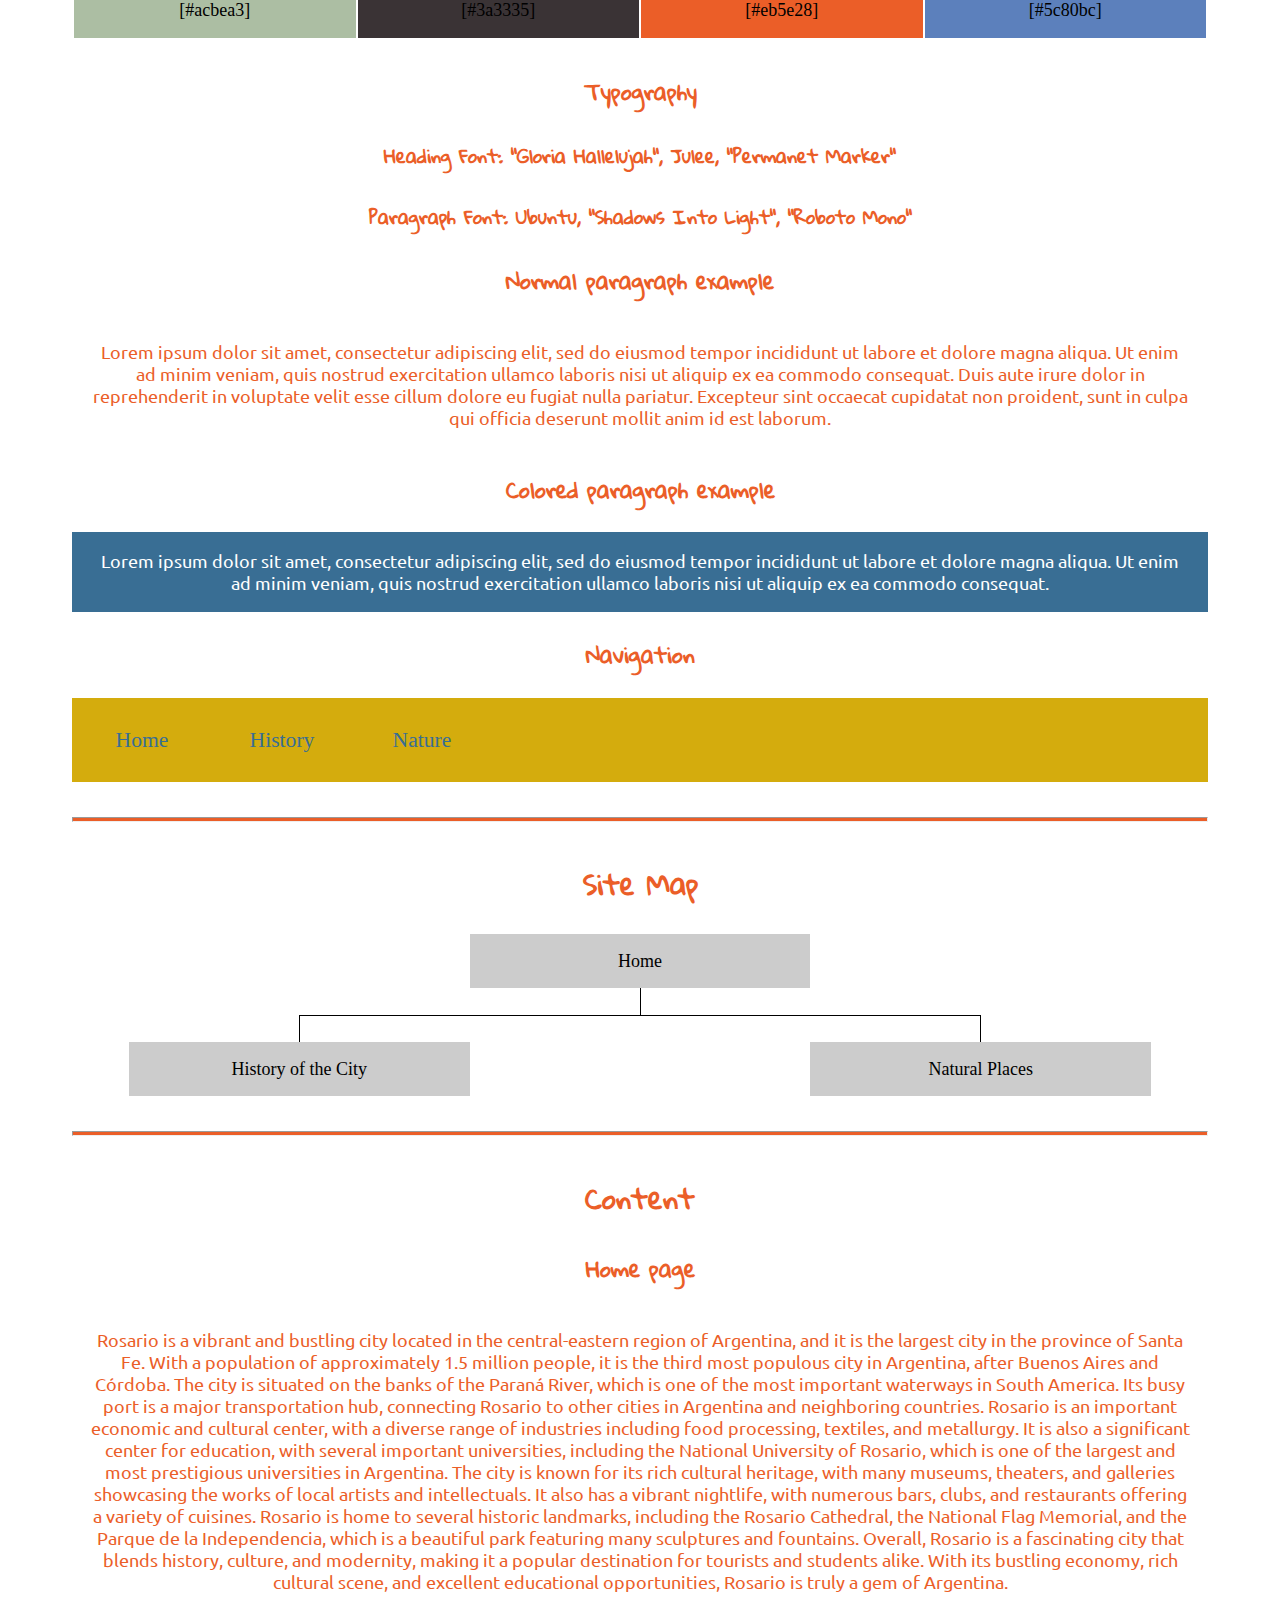
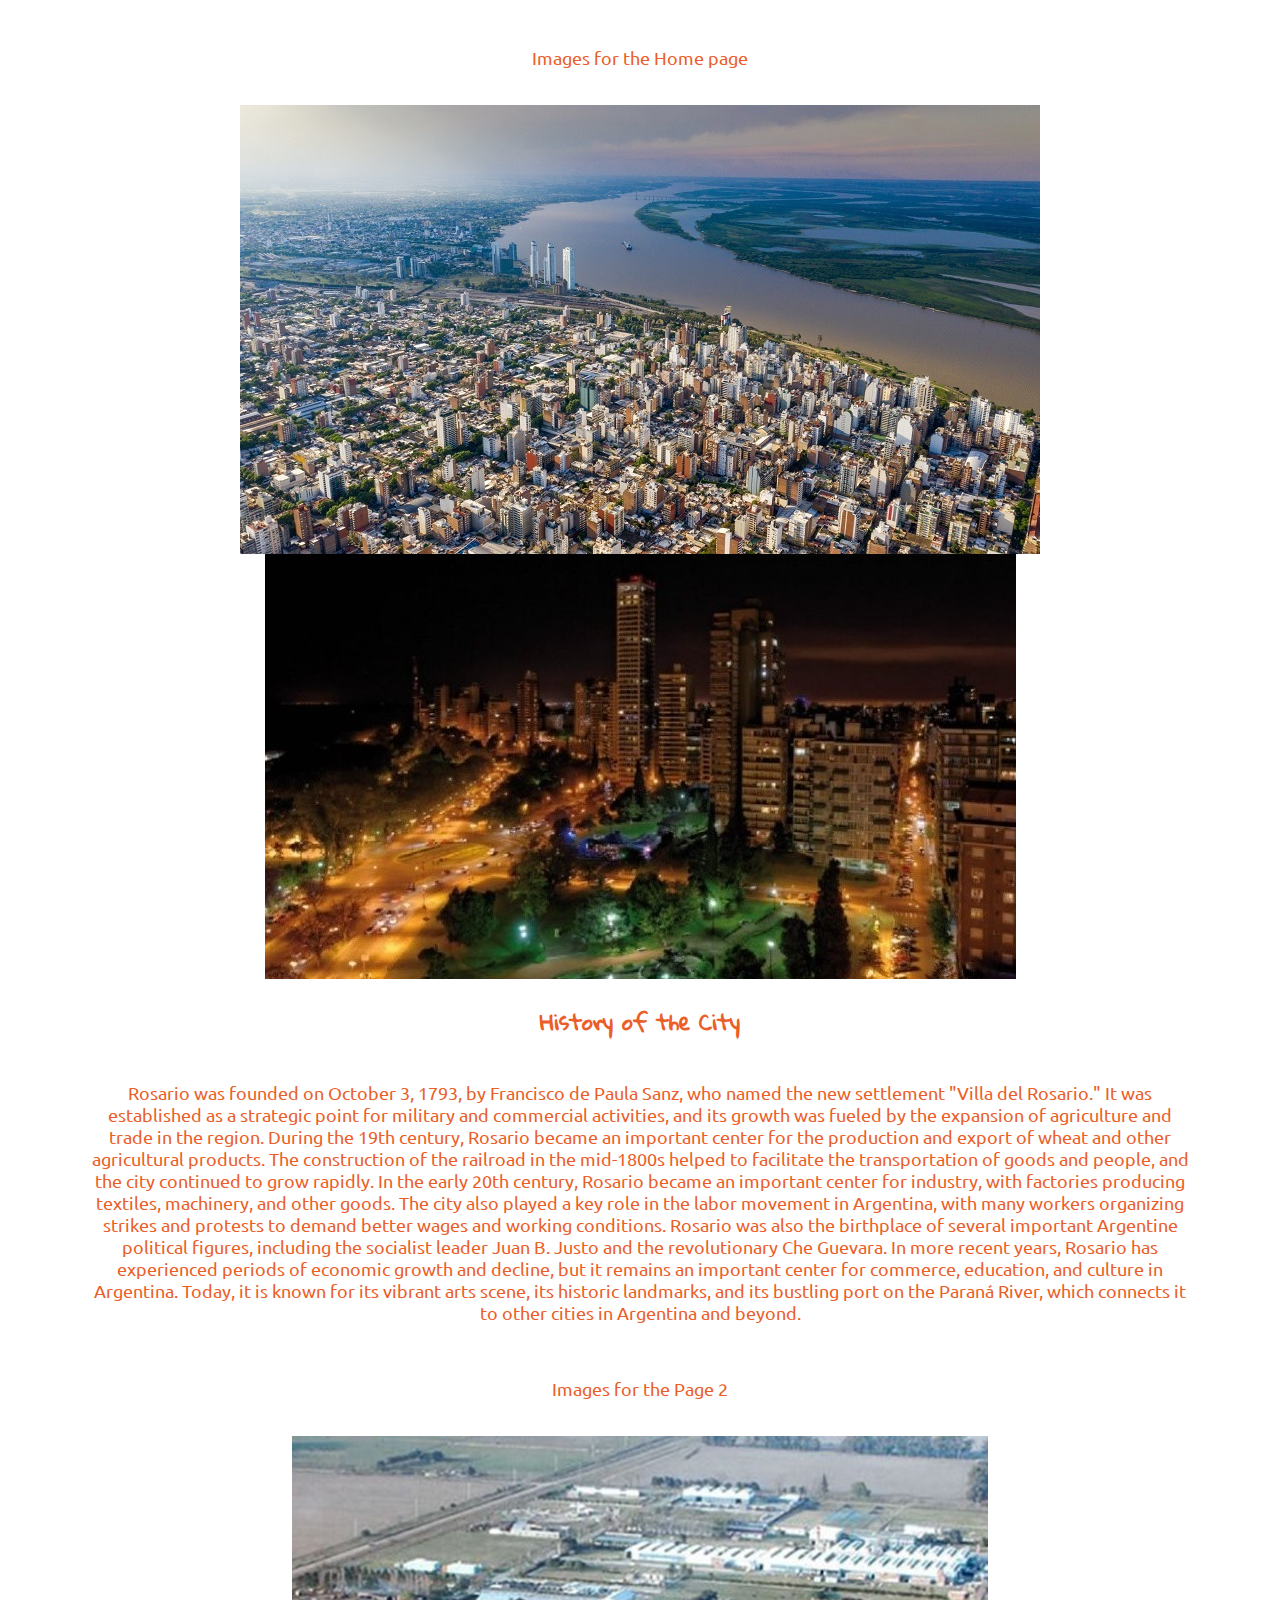
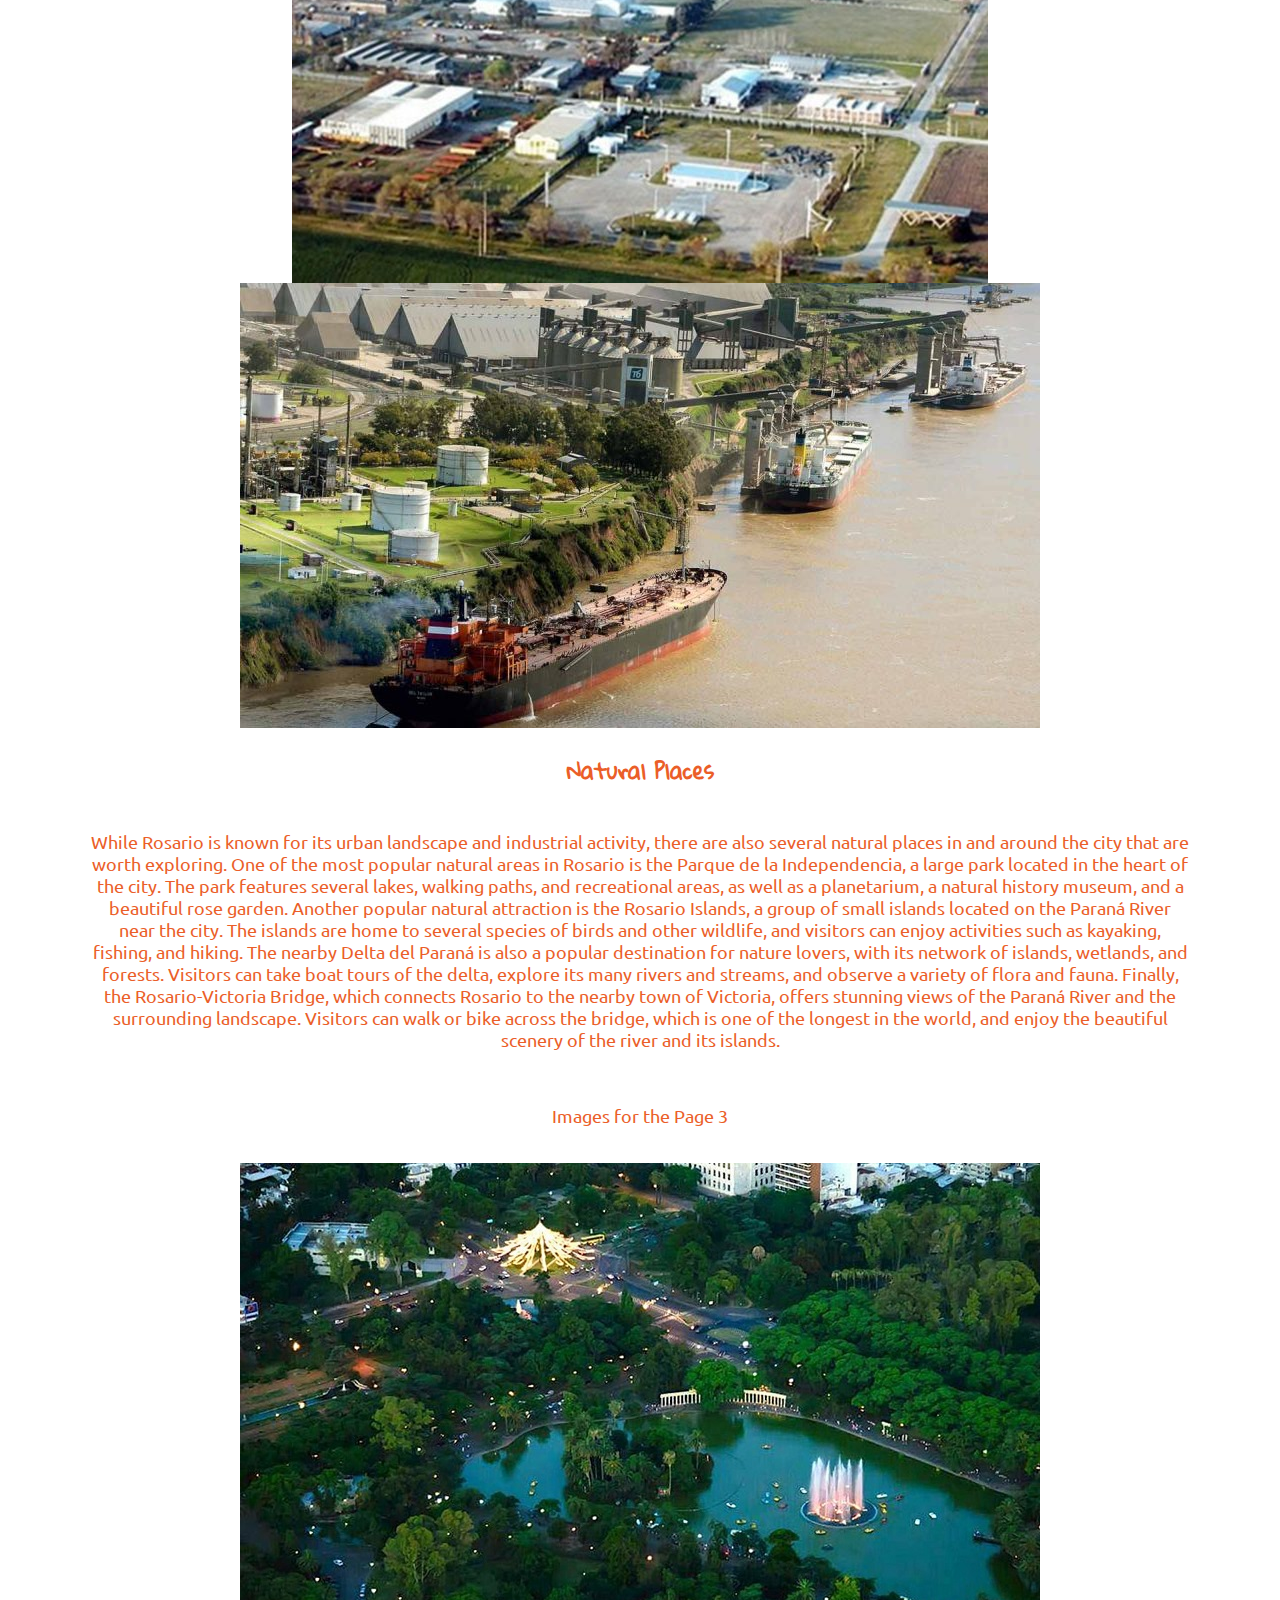
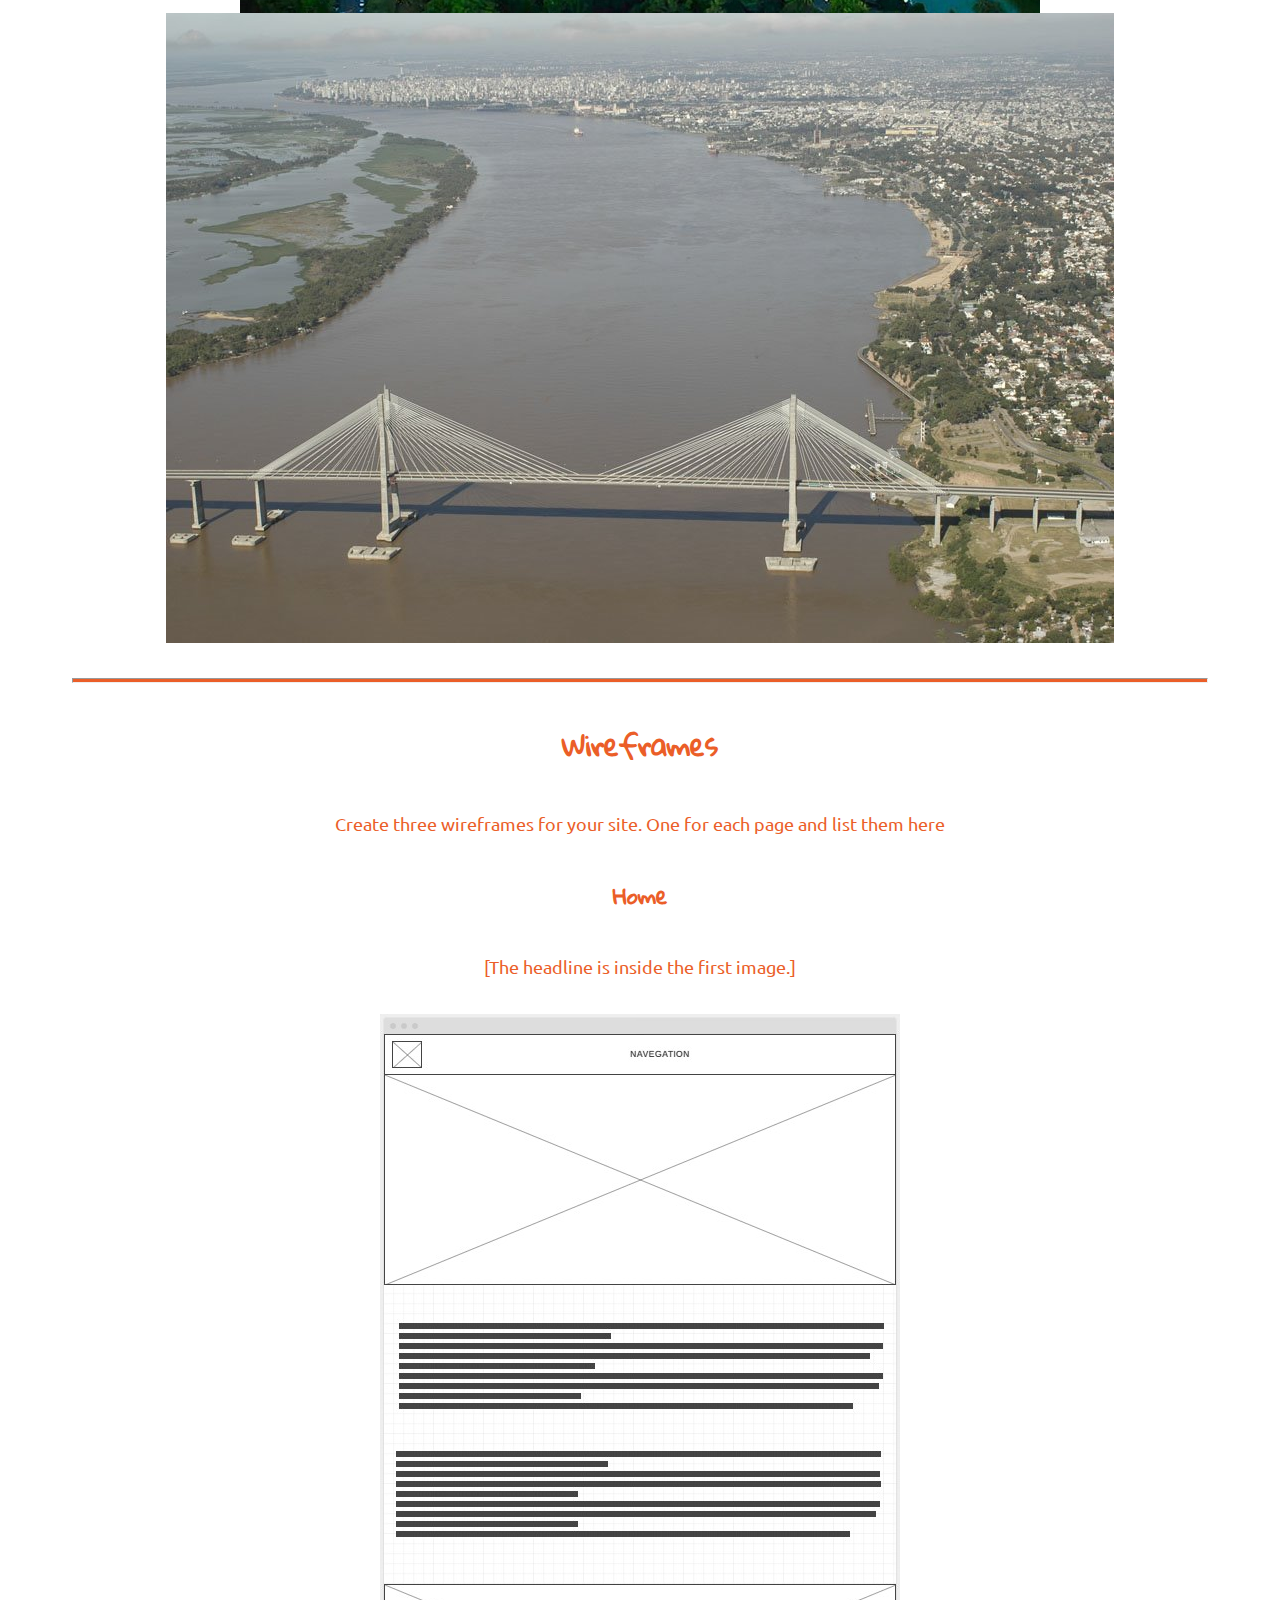
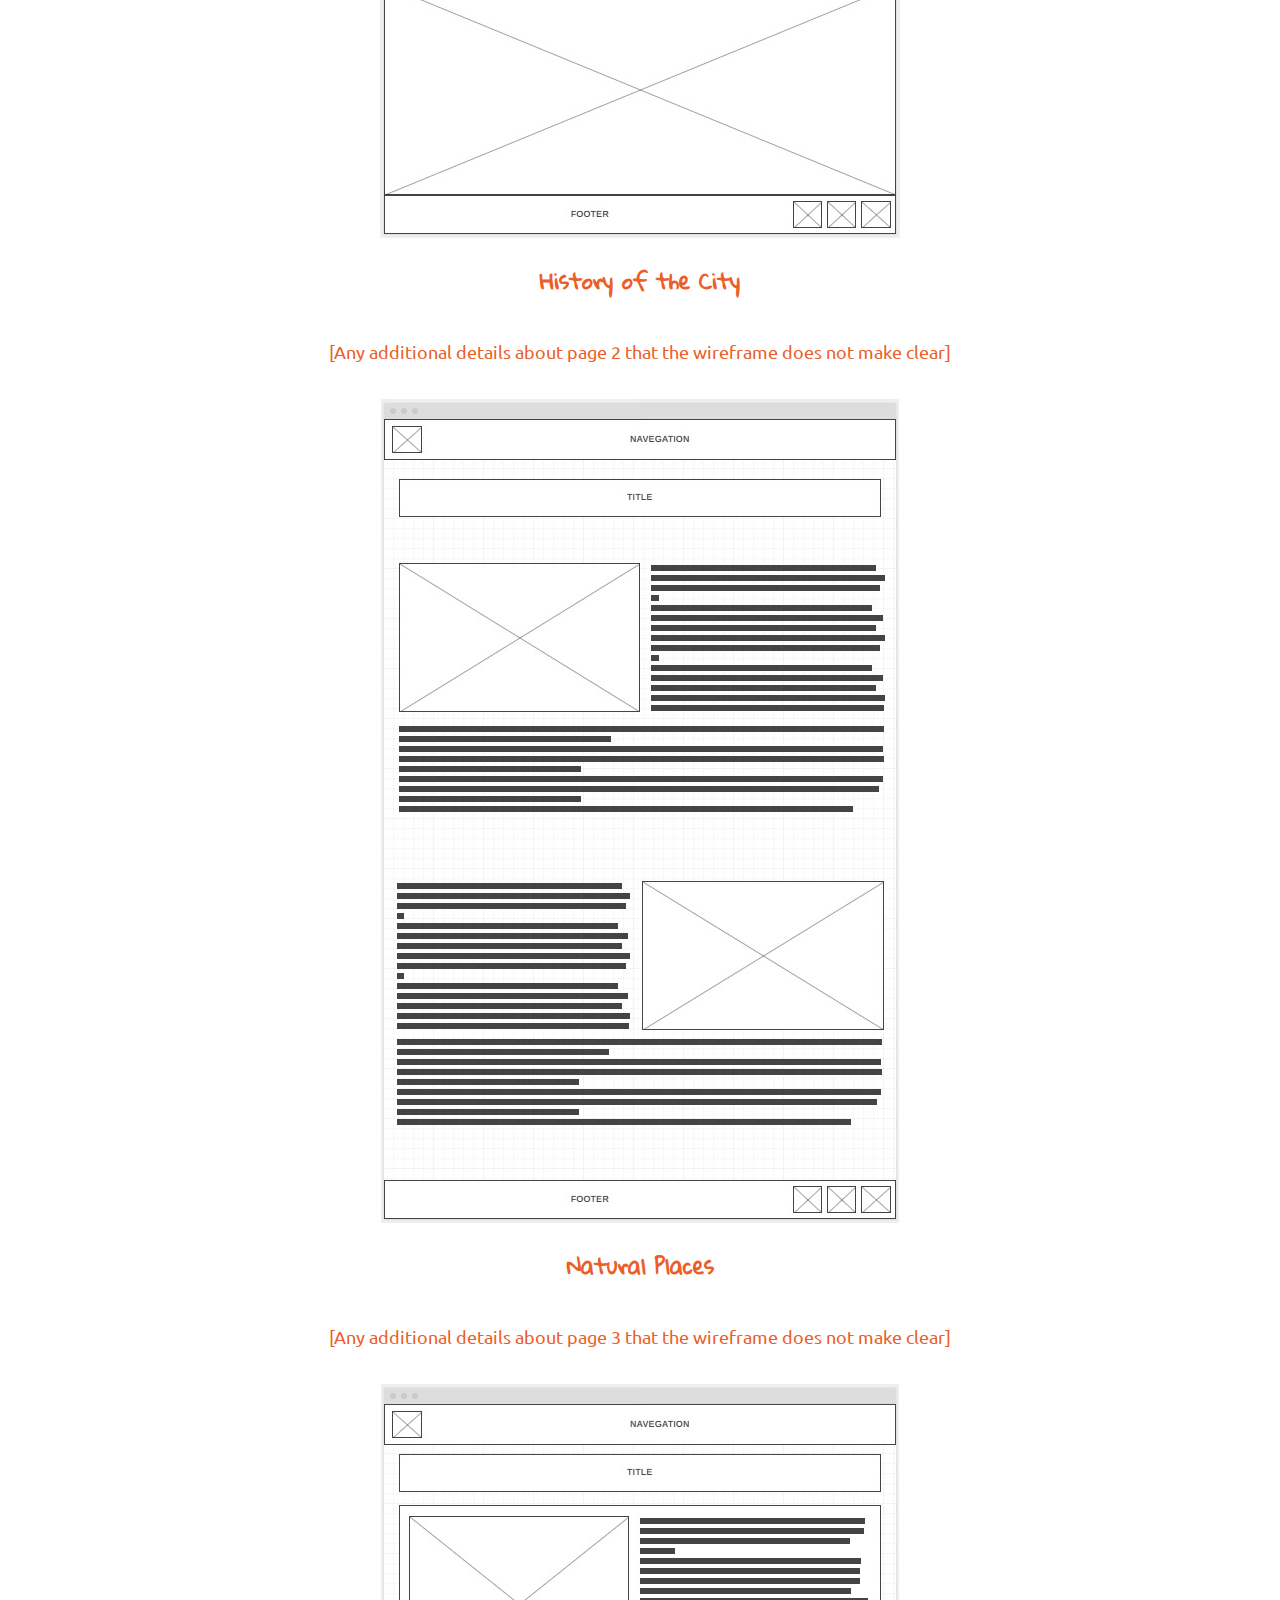
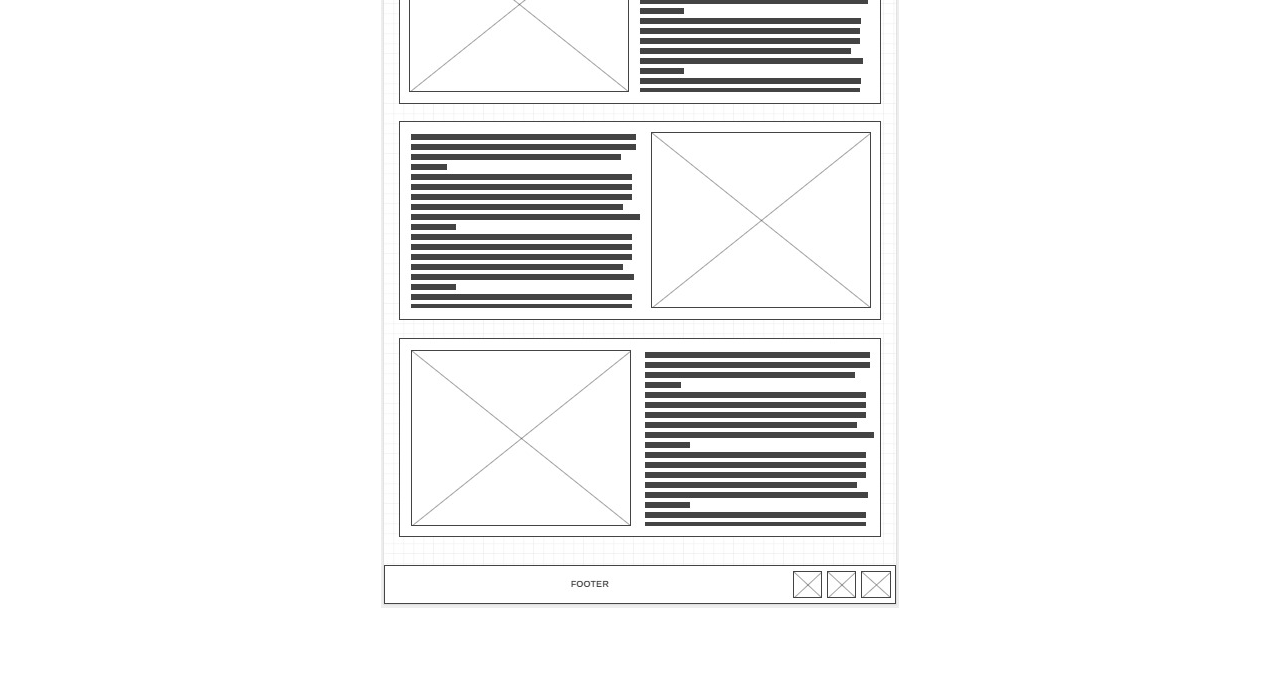
<file: meet-rosario/site-plan.html>
<!DOCTYPE html>
<html lang="en-us">
    
  <head>
    <meta charset="utf-8">
    <title>Site Plan</title>
    <link type="text/css" rel="stylesheet" href="styles/site-plan.css">
  </head>

  <body>
    <header>
      <h1>Meet Rosario - Site Plan</h1>
      <h2>Eric Gabriel Martínez Díaz</h2>
      <h2>WDD 130-section 13</h2>
      <!-- In the header above, add the name or your site, your name and class number. For example if you are in section 3 you would put WDD 130.03 -->
    </header>
    <main>

      <!-- ------------------------Steps 2-3------------------------------ -->
      <hr>
      <h2>Overview</h2>
      <h3>Purpose</h3>
      <p>Show the beauty and richness of one of the most important cities at historical and environmental level. </p>  <!-- change this -->
      <p>Guiding visitors through it</p>


      <h3>Audience</h3>
      <p>Turists from everywhere</p>  <!-- change this -->

      <hr>
      <h2>Branding</h2>
      <h3>Website Logo</h3>
      <!-- Replace this with some sort of logo for your site.  A logo can be as simple as the name of your site in a nice font :) -->
      <img src="images/logo.png" alt="Logo image">
      <hr>
      <h2>
        Style Guide
      </h2>

      <!-- ------------------------Steps 4-8------------------------------ -->

      <h3>
        Color Palette
      </h3>
      <!--  The colors you choose for a website are one of the most important decisions you will make. Follow the instructions on the activity in iLearn then return and replace the color codes below with the hex color codes (the 6 digit numbers that show at the bottom of each color) for the colors you have chosen below.  You should have at least 2 colors but do not have to fill in all 4 if you do not need them.  -->

      <!-- Copy and paste the URL to your finished palette below Make sure to paste it into both spots -->
      Palette URL: <a href="https://coolors.co/acbea3-3a3335-eb5e28-5c80bc" target="_blank">https://coolors.co/acbea3-3a3335-eb5e28-5c80bc</a>


      <table class="colors">
        <tr><th>Primary</th><th>Secondary</th><th>Accent 1</th><th>Accent 2</th></tr>
        <!-- Replace the numbers in the boxes below with your hex color codes. Then switch to the site-plan.css file and change your colors there as well. -->
        <tr><td class="primary">[#acbea3]</td><td class="secondary">[#3a3335]</td><td class="accent1">[#eb5e28]</td><td class="accent2">[#5c80bc]</td></tr>
      </table>

      <!-- ------------------------Step 9------------------------------ -->

      <h3>
        Typography
      </h3>
      <!-- Choose a font for your paragraphs (body copy) and headlines. What font(s) have you chosen? Why did you choose what you did?  Make sure to review the list of web safe fonts at W3Schools.org as a starting point.  Think also about which of your colors above you might use for background and font colors. -->

      <h4>
        Heading Font: "Gloria Hallelujah", Julee, "Permanet Marker"  <!-- change this -->
      </h4>
      <h4>
        Paragraph Font: Ubuntu, "Shadows Into Light", "Roboto Mono"  <!-- change this -->
      </h4>
      <h3>
        Normal paragraph example
      </h3>
      <p>
        Lorem ipsum dolor sit amet, consectetur adipiscing elit, sed do eiusmod tempor incididunt ut labore et dolore magna aliqua. Ut enim ad minim veniam, quis nostrud exercitation ullamco laboris nisi ut aliquip ex ea commodo consequat. Duis aute irure dolor in reprehenderit in voluptate velit esse cillum dolore eu fugiat nulla pariatur. Excepteur sint occaecat cupidatat non proident, sunt in culpa qui officia deserunt mollit anim id est laborum.
      </p>
      <h3>
        Colored paragraph example
      </h3>
      <p class="colored">
        Lorem ipsum dolor sit amet, consectetur adipiscing elit, sed do eiusmod tempor incididunt ut labore et dolore magna aliqua. Ut enim ad minim veniam, quis nostrud exercitation ullamco laboris nisi ut aliquip ex ea commodo consequat. 
      </p>

      <!-- ------------------------Step 10------------------------------ -->

      <h3>
        Navigation
      </h3>
      <!-- Think about how you want your navigation bar to look. In the site-plan.css file change the colors to your colors to get the look you desire. --> 
      <nav>
        <a href="index.html">Home</a>
        <a href="history.html">History</a>
        <a href="natural.html">Nature</a>
      </nav>
      <hr>
      <h2>
        Site Map
      </h2>
      <div class="sitemap">
        <div class="sm-home">
          Home
        </div>
        <div class="sm-page2">
          History of the City <!-- change this -->
        </div>
        <div class="sm-page3">
          Natural Places  <!-- change this -->
        </div>

        <div class="top">
          &nbsp;
        </div>
        <div class="left">
          &nbsp;
        </div>
        <div class="right">
          &nbsp;
        </div>

      </div>

      <!-- --------Content Section -------------- -->
      <hr>
      <h2>
        Content
      </h2>
      <h3>Home page</h3>
      <p>
        Rosario is a vibrant and bustling city located in the central-eastern region of Argentina, and it is the largest city in the province of Santa Fe. With a population of approximately 1.5 million people, it is the third most populous city in Argentina, after Buenos Aires and Córdoba.
        The city is situated on the banks of the Paraná River, which is one of the most important waterways in South America. Its busy port is a major transportation hub, connecting Rosario to other cities in Argentina and neighboring countries.
        Rosario is an important economic and cultural center, with a diverse range of industries including food processing, textiles, and metallurgy. It is also a significant center for education, with several important universities, including the National University of Rosario, which is one of the largest and most prestigious universities in Argentina.
        The city is known for its rich cultural heritage, with many museums, theaters, and galleries showcasing the works of local artists and intellectuals. It also has a vibrant nightlife, with numerous bars, clubs, and restaurants offering a variety of cuisines.
        Rosario is home to several historic landmarks, including the Rosario Cathedral, the National Flag Memorial, and the Parque de la Independencia, which is a beautiful park featuring many sculptures and fountains.
        Overall, Rosario is a fascinating city that blends history, culture, and modernity, making it a popular destination for tourists and students alike. With its bustling economy, rich cultural scene, and excellent educational opportunities, Rosario is truly a gem of Argentina.
      </p>
      <p>Images for the Home page</p>
        <img src="images/Rosario.jpg" alt="Panoramic 1">
        <img src="images/rosario2.jpg" alt="Night">

      </ul>
      <h3>History of the City</h3>
      <p>
        Rosario was founded on October 3, 1793, by Francisco de Paula Sanz, who named the new settlement "Villa del Rosario." It was established as a strategic point for military and commercial activities, and its growth was fueled by the expansion of agriculture and trade in the region.
        During the 19th century, Rosario became an important center for the production and export of wheat and other agricultural products. The construction of the railroad in the mid-1800s helped to facilitate the transportation of goods and people, and the city continued to grow rapidly.
        In the early 20th century, Rosario became an important center for industry, with factories producing textiles, machinery, and other goods. The city also played a key role in the labor movement in Argentina, with many workers organizing strikes and protests to demand better wages and working conditions.
        Rosario was also the birthplace of several important Argentine political figures, including the socialist leader Juan B. Justo and the revolutionary Che Guevara.
        In more recent years, Rosario has experienced periods of economic growth and decline, but it remains an important center for commerce, education, and culture in Argentina. Today, it is known for its vibrant arts scene, its historic landmarks, and its bustling port on the Paraná River, which connects it to other cities in Argentina and beyond.
      </p>
      <p>Images for the Page 2</p>
        <img src="images/industrias.jpg" alt="Factories">
        <img src="images/puerto-granrosario.jpg" alt="Port">

      </ul>
      <h3>Natural Places</h3>
      <p>
        While Rosario is known for its urban landscape and industrial activity, there are also several natural places in and around the city that are worth exploring.
        One of the most popular natural areas in Rosario is the Parque de la Independencia, a large park located in the heart of the city. The park features several lakes, walking paths, and recreational areas, as well as a planetarium, a natural history museum, and a beautiful rose garden.
        Another popular natural attraction is the Rosario Islands, a group of small islands located on the Paraná River near the city. The islands are home to several species of birds and other wildlife, and visitors can enjoy activities such as kayaking, fishing, and hiking.
        The nearby Delta del Paraná is also a popular destination for nature lovers, with its network of islands, wetlands, and forests. Visitors can take boat tours of the delta, explore its many rivers and streams, and observe a variety of flora and fauna.
        Finally, the Rosario-Victoria Bridge, which connects Rosario to the nearby town of Victoria, offers stunning views of the Paraná River and the surrounding landscape. Visitors can walk or bike across the bridge, which is one of the longest in the world, and enjoy the beautiful scenery of the river and its islands.
      </p>
      <p>Images for the Page 3</p>
        <img src="images/parque-independencia.jpg" alt="Park">
        <img src="images/puente.jpg" alt="Bridge">

      </ul>
      <hr>
      <h2>
        Wireframes
      </h2>
      <p>
        Create three wireframes for your site. One for each page and list them here</p>

      <h3>Home</h3>
      <p>         
        [The headline is inside the first image.]
      </p>
      <img src="images/R1 Wireframe.jpeg" alt="home page wireframe">

      <h3>History of the City</h3>
      <p>         
        [Any additional details about page 2 that the wireframe does not make clear]
      </p>
      <img src="images/R2 Wireframe.jpeg" alt="History of the City wireframe">

      <h3>Natural Places</h3>
      <p>         
        [Any additional details about page 3 that the wireframe does not make clear]
      </p>
      <img src="images/R3 Wireframe.jpeg" alt="Natural Places wireframe">
    </main>
  </body>

</html>
</file>
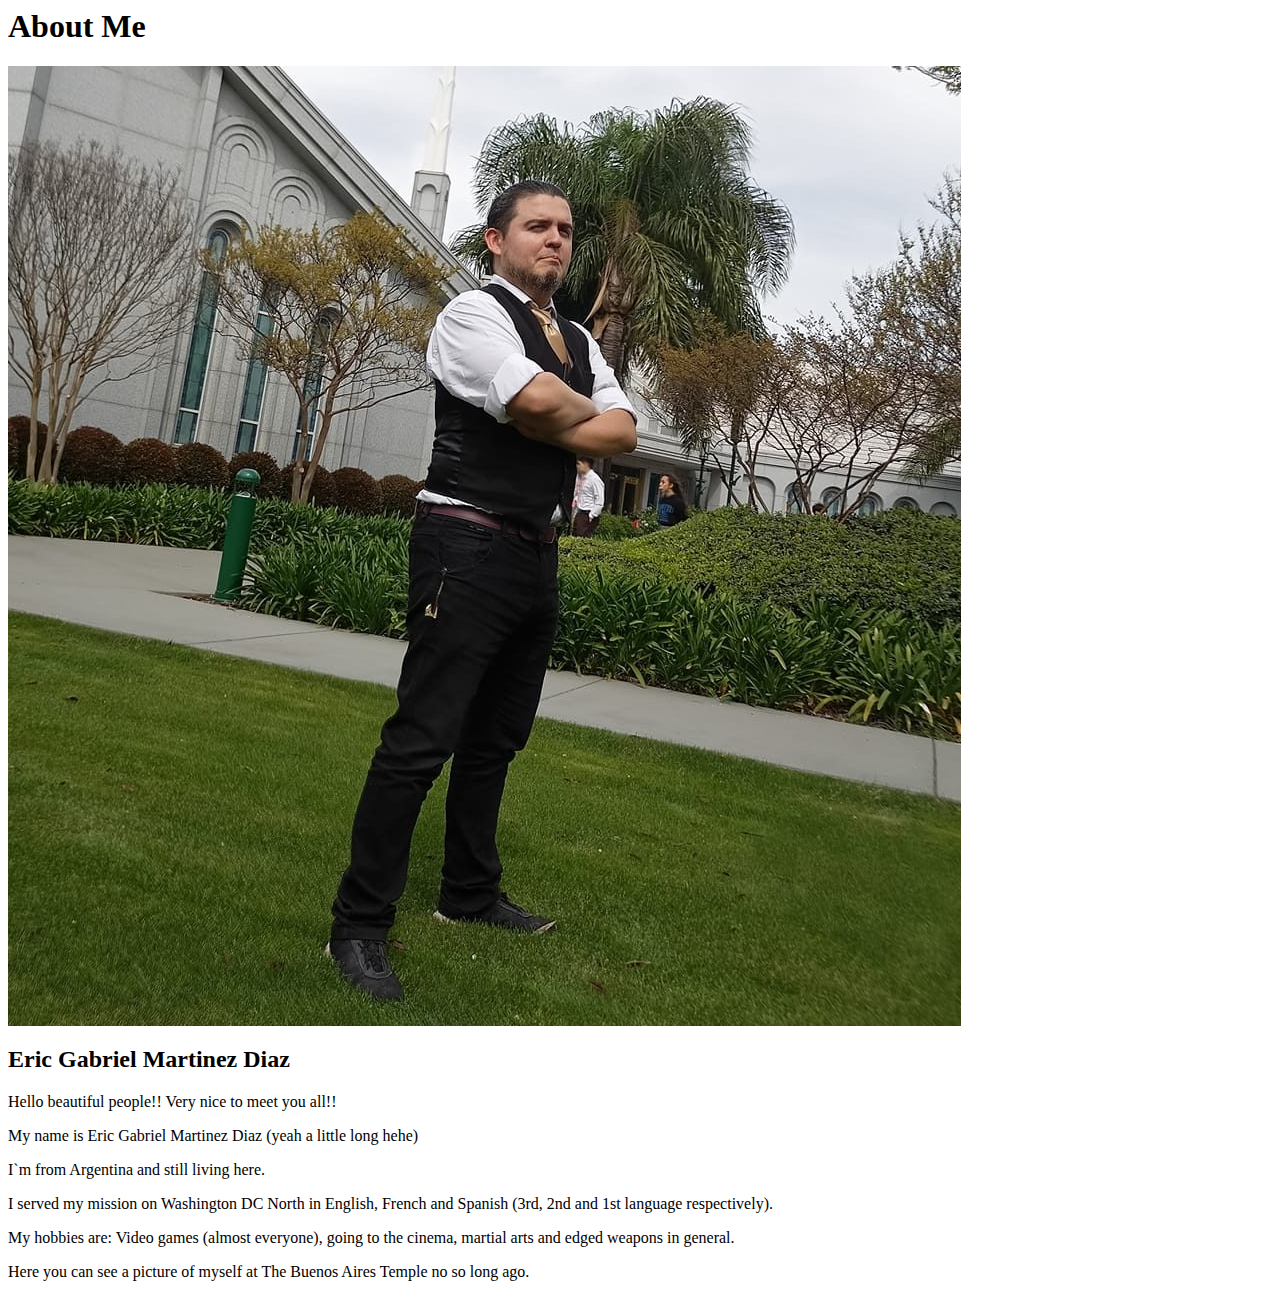
<file: W1/myself.html>
<!DOCTYPE htmt>
<html Lang="en">
<head>
    <meta charset="UTF-8">
    <meta http-equiv="X-UA-Compatible" content="IE=edge">
    <meta nane="'viewport" content="width=device-width, initial-scale=1.0">
    <title>All About Me</title>
</head>
<body>
    <h1>About Me</h1>
    <img alt="Me at the temple" src="images/yo.jpg" >
    <h2>Eric Gabriel Martinez Diaz</h2>
    <p>Hello beautiful people!! Very nice to meet you all!! </p>
    <p>My name is Eric Gabriel Martinez Diaz (yeah a little long hehe) </p>
    <p>I`m from Argentina and still living here.</p>
    <p>I served my mission on Washington DC North in English, French and Spanish (3rd, 2nd and 1st language respectively).</p>
    <p>My hobbies are: Video games (almost everyone), going to the cinema, martial arts and edged weapons in general.</p>
    <p>Here you can see a picture of myself at The Buenos Aires Temple no so long ago.</p>
</body>
</html>
</file>
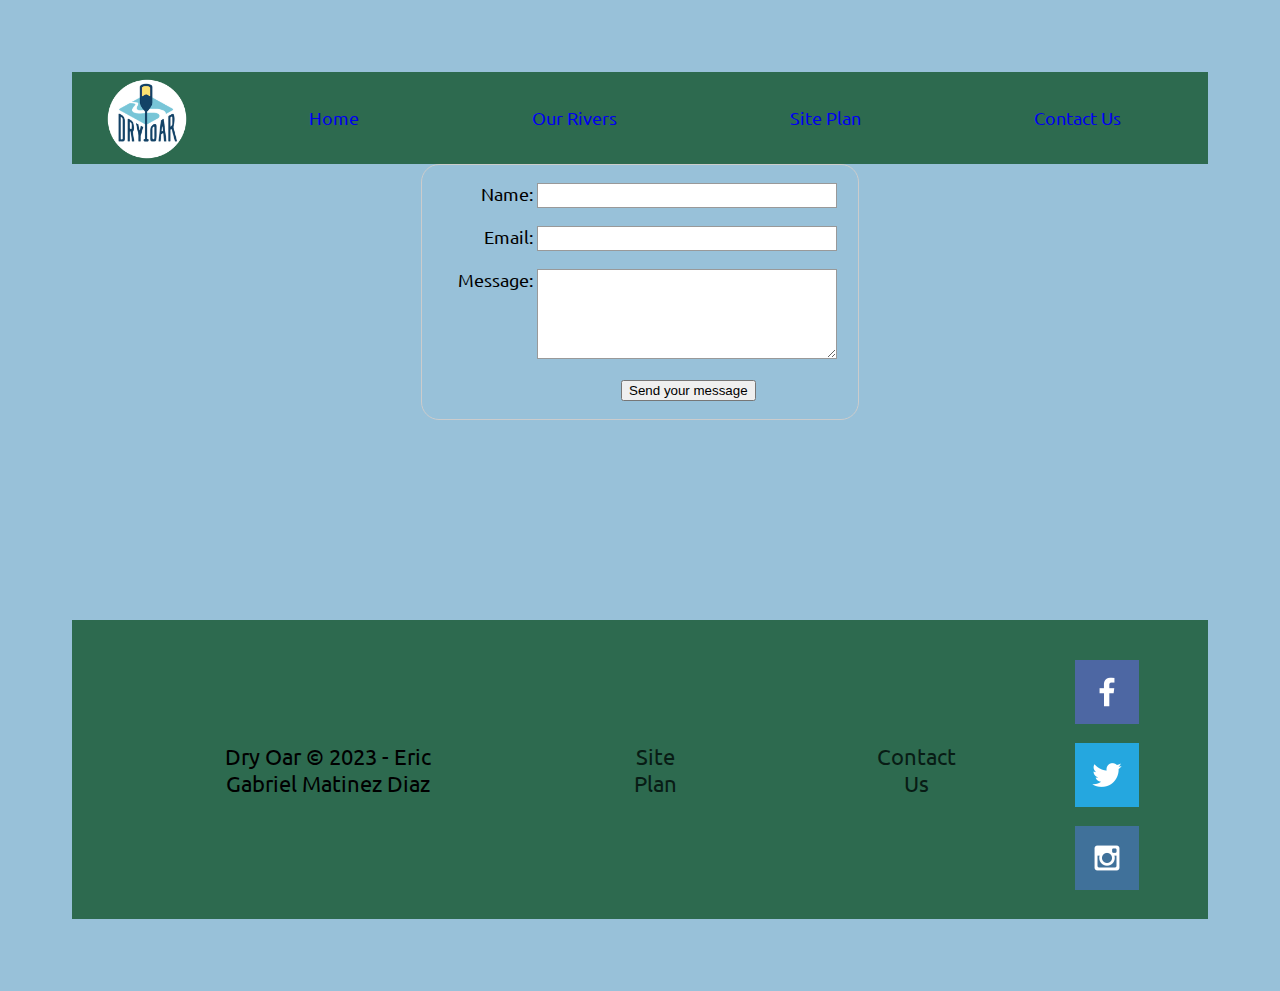
<file: wwr/contactus.html>
<!DOCTYPE html>
<html lang="en">
<head>
    <meta charset="UTF-8">
    <meta http-equiv="X-UA-Compatible" content="IE=edge">
    <meta name="viewport" content="width=device-width, initial-scale=1.0">
    <title>Contact Us!!</title>
    <link rel="stylesheet" href="styles/contactus.css">
</head>
<body>
    <div id="content">
        <header>
            <a id="logo_link" href="index.html">
                <img class="logo" src="images/logo.png" alt="Dry Oar Logo">
            </a>
            <nav>
                <a href="index.html">Home</a>
                <a href="our_rivers.html">Our Rivers</a>
                <a href="site-plan-rafting.html">Site Plan</a>
                <a href="contactus.html">Contact Us</a>
            </nav>
        </header>
       
        <main>
            <div id="feedback"></div>
            <form action="/my-handling-form-page" method="post">
                <ul>
                    <li>
                      <label for="name">Name:</label>
                      <input type="text" id="name" name="user_name" />
                    </li>
                    <li>
                      <label for="mail">Email:</label>
                      <input type="email" id="mail" name="user_email" />
                    </li>
                    <li>
                      <label for="msg">Message:</label>
                      <textarea id="msg" name="user_message"></textarea>
                    </li>
                    <li class="button">
                        <button type="submit">Send your message</button>
                      </li>
                  </ul>
            </form>
        </main>
        <footer>
            <p>Dry Oar &copy; 2023 - Eric Gabriel Matinez Diaz</p>
            <p><a href="site-plan-rafting.html">Site Plan</a></p>
            <p><a href="contactus.html">Contact Us</a></p>
            <div class="social">
                <a href="https://facebook.com" target="_blank">
                    <img src="images/facebook.png" alt="fb icon">
                </a>
                <a href="https://twitter.com" target="_blank">
                    <img src="images/twitter.png" alt="twitter icon">
                </a>
                <a href="https://instagram.com" target="_blank">
                    <img src="images/instagram.png" alt="instagram icon">
                </a>
            </div>
        </footer>
    </div>
    <script>
        // get the feedback div element so we can do something with it.
        const feedbackElement = document.getElementById('feedback');
        // get the form so we can read what was entered in it.
        const formElement = document.forms[0];
        // add a 'listener' to wait for a submission of our form. When that happens run the code below.
        formElement.addEventListener('submit', function(e) {
            // stop the form from doing the default action.
            e.preventDefault();
            // set the contents of our feedback element to a message letting the user know the form was submitted successfully. Notice that we pull the name that was entered in the form to personalize the message!
            feedbackElement.innerHTML = 'Hello '+ formElement.user_name.value +'! Thank you for your message. We will get back with you as soon as possible!';
            // make the feedback element visible.
            feedbackElement.style.display = "block";
            // add a class to move everything down so our message doesn't cover it.
            document.body.classList.toggle('moveDown');
        });
    </script>
</body>
</html>
</file>
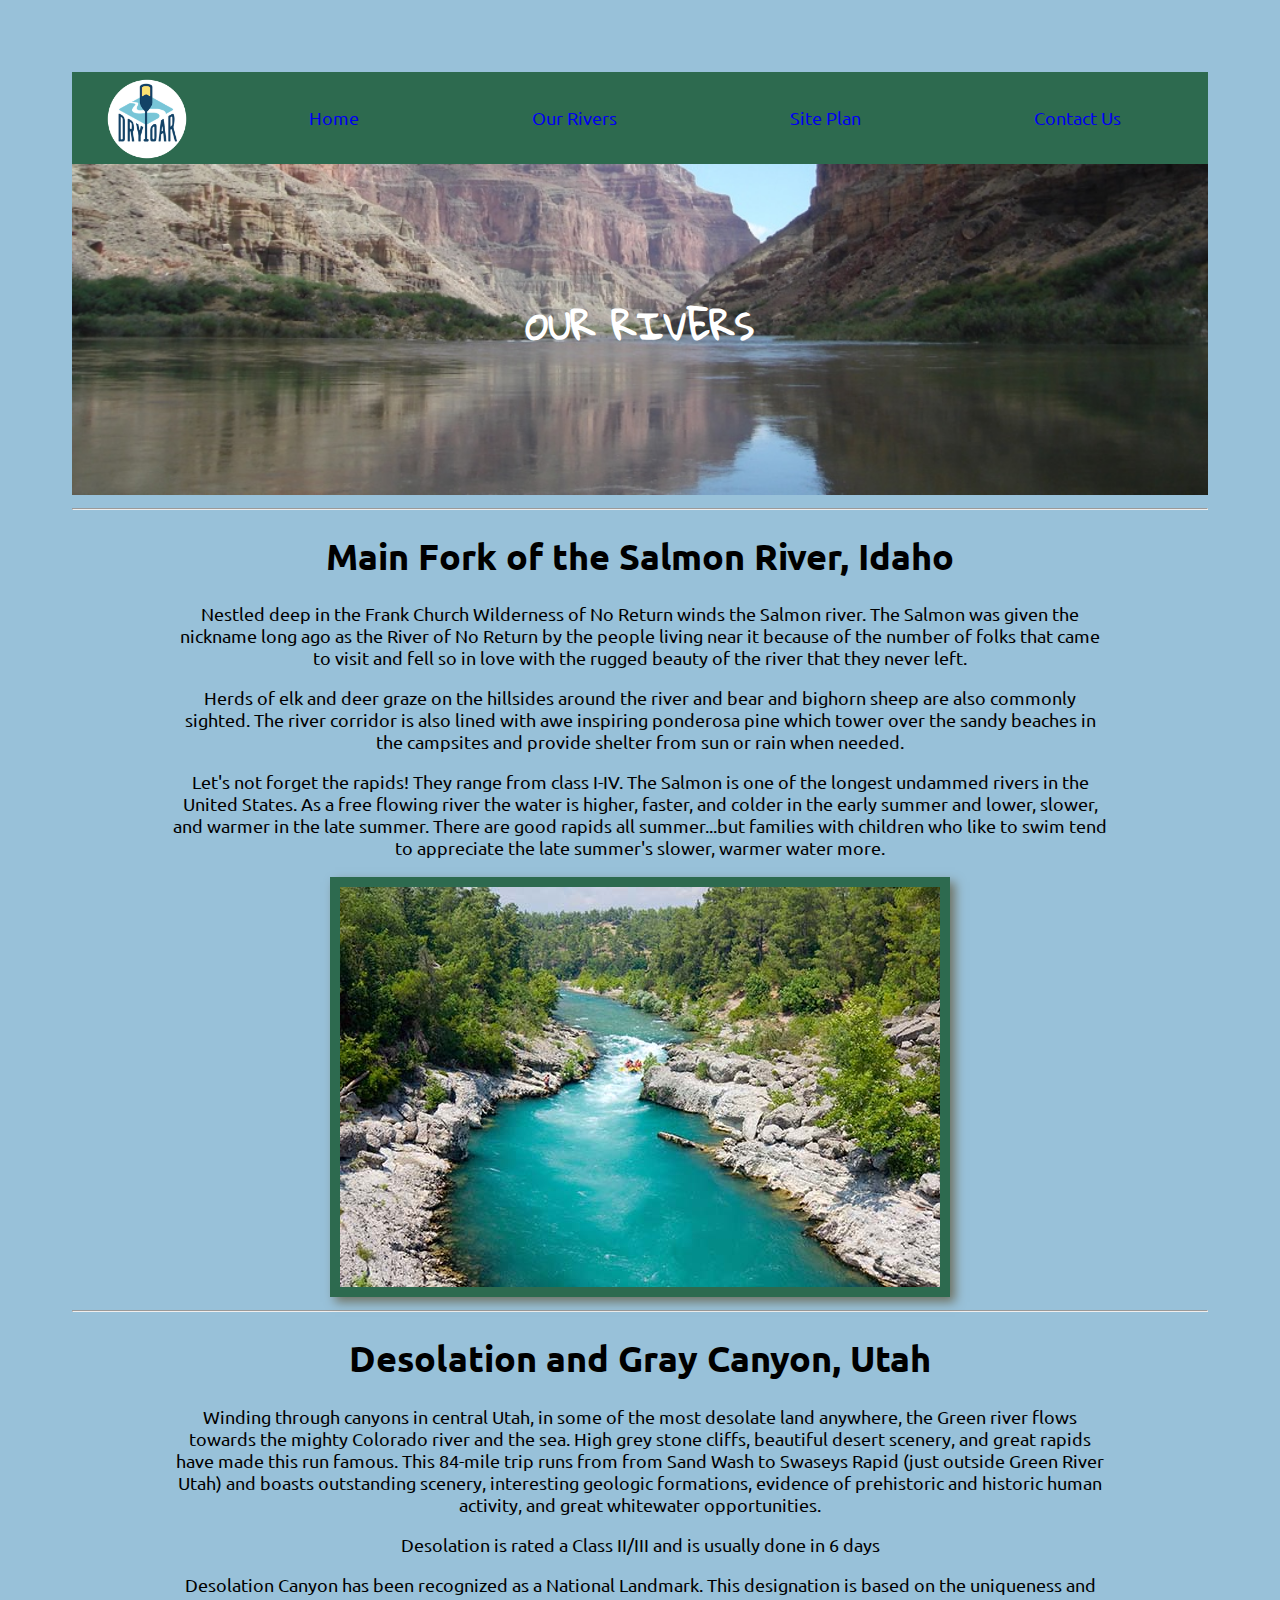
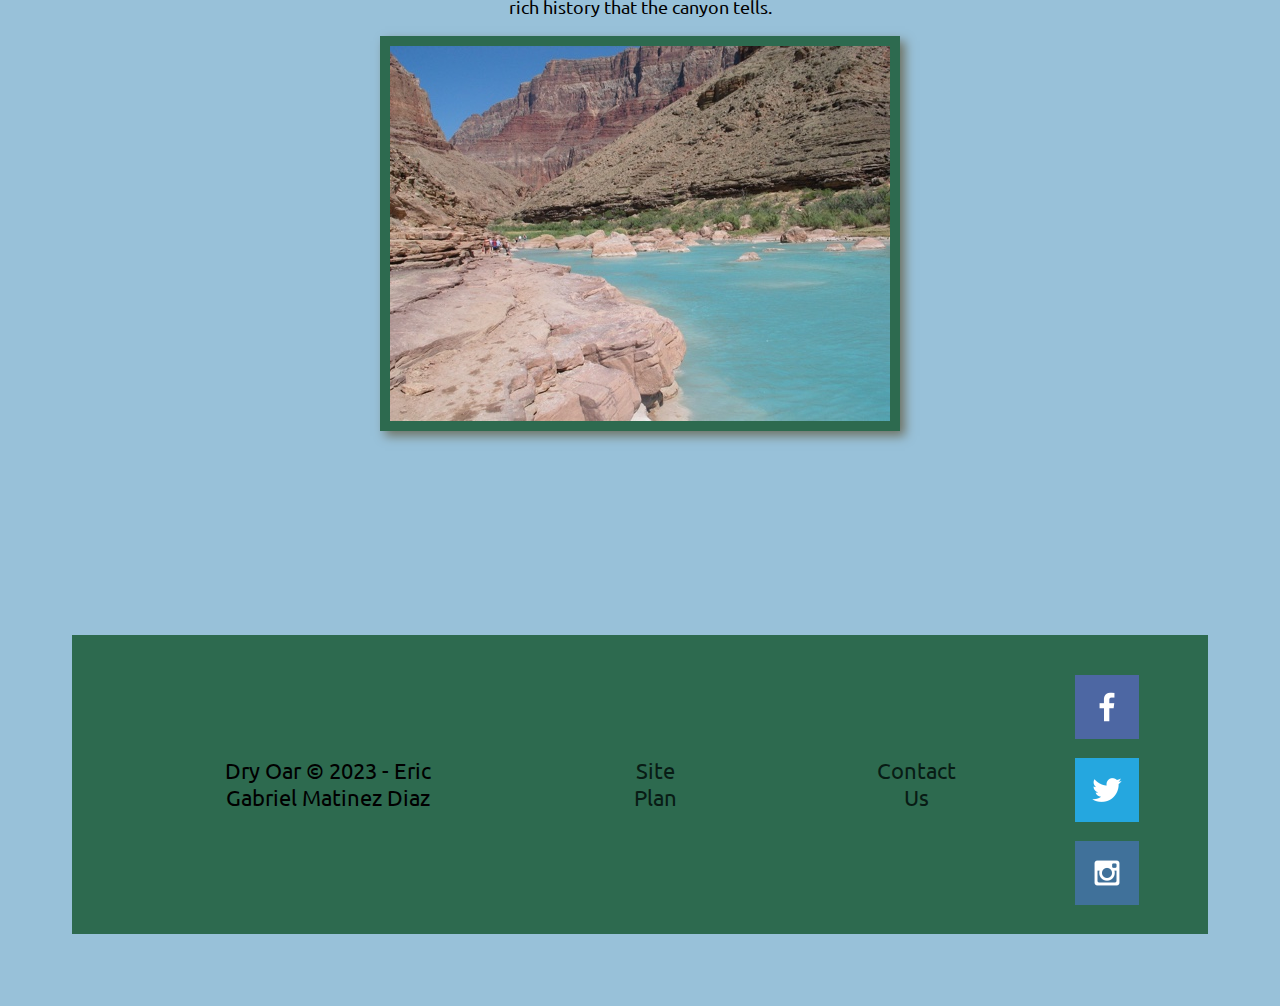
<file: wwr/our_rivers.html>
<!DOCTYPE html>
<html lang="en">
<head>
    <meta charset="UTF-8">
    <meta http-equiv="X-UA-Compatible" content="IE=edge">
    <meta name="viewport" content="width=device-width, initial-scale=1.0">
    <title>More Info</title>
    <link rel="stylesheet" href="styles/page2.css">
</head>
<body>
    <div id = "content">
        <header>
            <a id="logo_link" href="index.html">
                <img class="logo" src="images/logo.png" alt="Dry Oar Logo">
            </a>
            <nav>
                <a href="index.html">Home</a>
                <a href="our_rivers.html">Our Rivers</a>
                <a href="site-plan-rafting.html">Site Plan</a>
                <a href="contactus.html">Contact Us</a>
            </nav>
        </header>
        <div id="hero">
            <div id="hero-box">
                <img id="hero-img" src="images/river-wide2.jpeg" alt="Calm River">
            </div>
            <section id="hero-msg">
                <h1 class="home-title">OUR RIVERS</h1>
            </section>
        </div>
        <main>
            <hr>
            <h1>Main Fork of the Salmon River, Idaho</h1>
            <p>Nestled deep in the Frank Church Wilderness of No Return winds the Salmon river. The Salmon was given the nickname long ago as the River of No Return by the people living near it because of the number of folks that came to visit and fell so in love with the rugged beauty of the river that they never left.</p>
            <p>Herds of elk and deer graze on the hillsides around the river and bear and bighorn sheep are also commonly sighted. The river corridor is also lined with awe inspiring ponderosa pine which tower over the sandy beaches in the campsites and provide shelter from sun or rain when needed.</p>
            <p>Let's not forget the rapids! They range from class I-IV. The Salmon is one of the longest undammed rivers in the United States. As a free flowing river the water is higher, faster, and colder in the early summer and lower, slower, and warmer in the late summer. There are good rapids all summer...but families with children who like to swim tend to appreciate the late summer's slower, warmer water more.</p>
            <img class="des_img" src="images/blue_river.jpg" alt="Blue River">
            <hr>
            <h1>Desolation and Gray Canyon, Utah</h1>
            <p>Winding through canyons in central Utah, in some of the most desolate land anywhere, the Green river flows towards the mighty Colorado river and the sea. High grey stone cliffs, beautiful desert scenery, and great rapids have made this run famous. This 84-mile trip runs from from Sand Wash to Swaseys Rapid (just outside Green River Utah) and boasts outstanding scenery, interesting geologic formations, evidence of prehistoric and historic human activity, and great whitewater opportunities.</p>
            <p>Desolation is rated a Class II/III and is usually done in 6 days</p>
            <p>Desolation Canyon has been recognized as a National Landmark.  This designation is based on the uniqueness and rich history that the canyon tells.</p>
            <img class="des_img" src="images/littlecolorado.jpg" alt="Canyon River">
        </main>
        <footer>
            <p>Dry Oar &copy; 2023 - Eric Gabriel Matinez Diaz</p>
            <p><a href="site-plan-rafting.html">Site Plan</a></p>
            <p><a href="contactus.html">Contact Us</a></p>
            <div class="social">
                <a href="https://facebook.com" target="_blank">
                    <img src="images/facebook.png" alt="fb icon">
                </a>
                <a href="https://twitter.com" target="_blank">
                    <img src="images/twitter.png" alt="twitter icon">
                </a>
                <a href="https://instagram.com" target="_blank">
                    <img src="images/instagram.png" alt="instagram icon">
                </a>
            </div>
        </footer>
        
    </div>
</body>
</html>
</file>
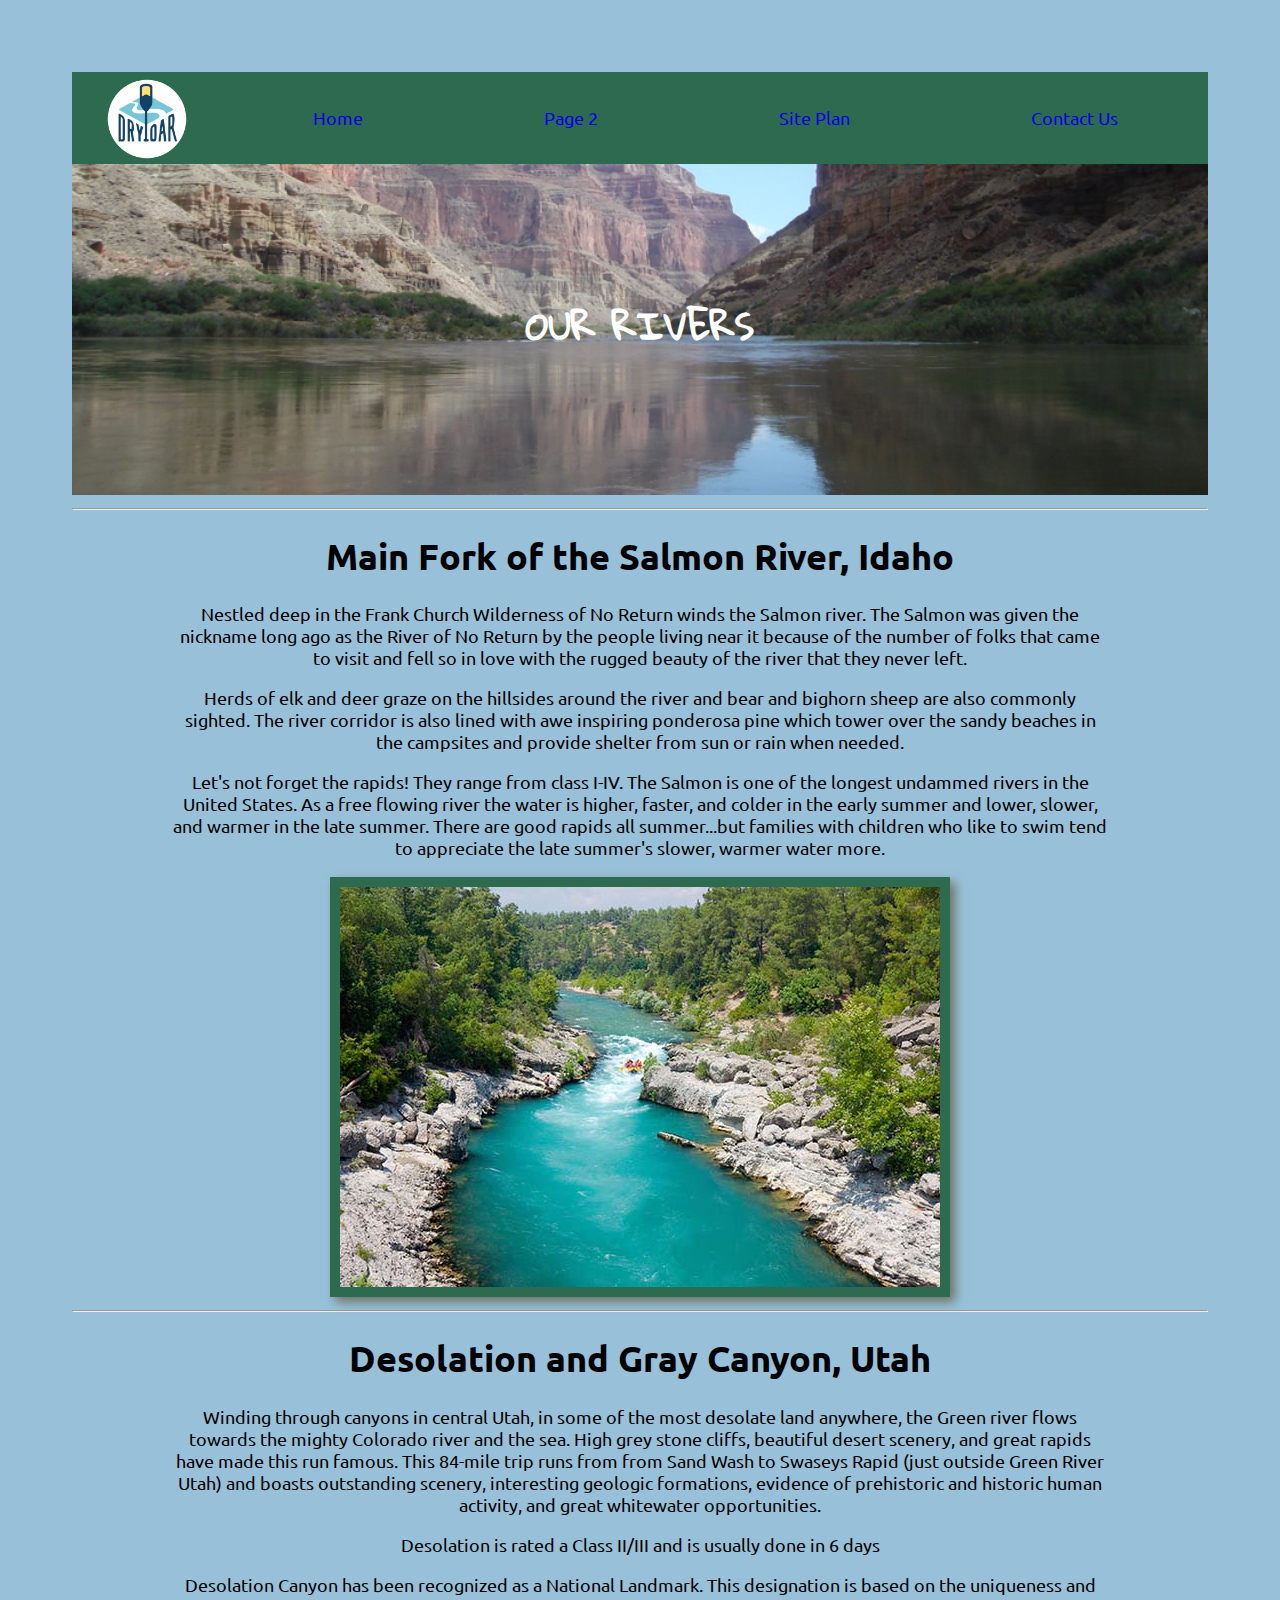
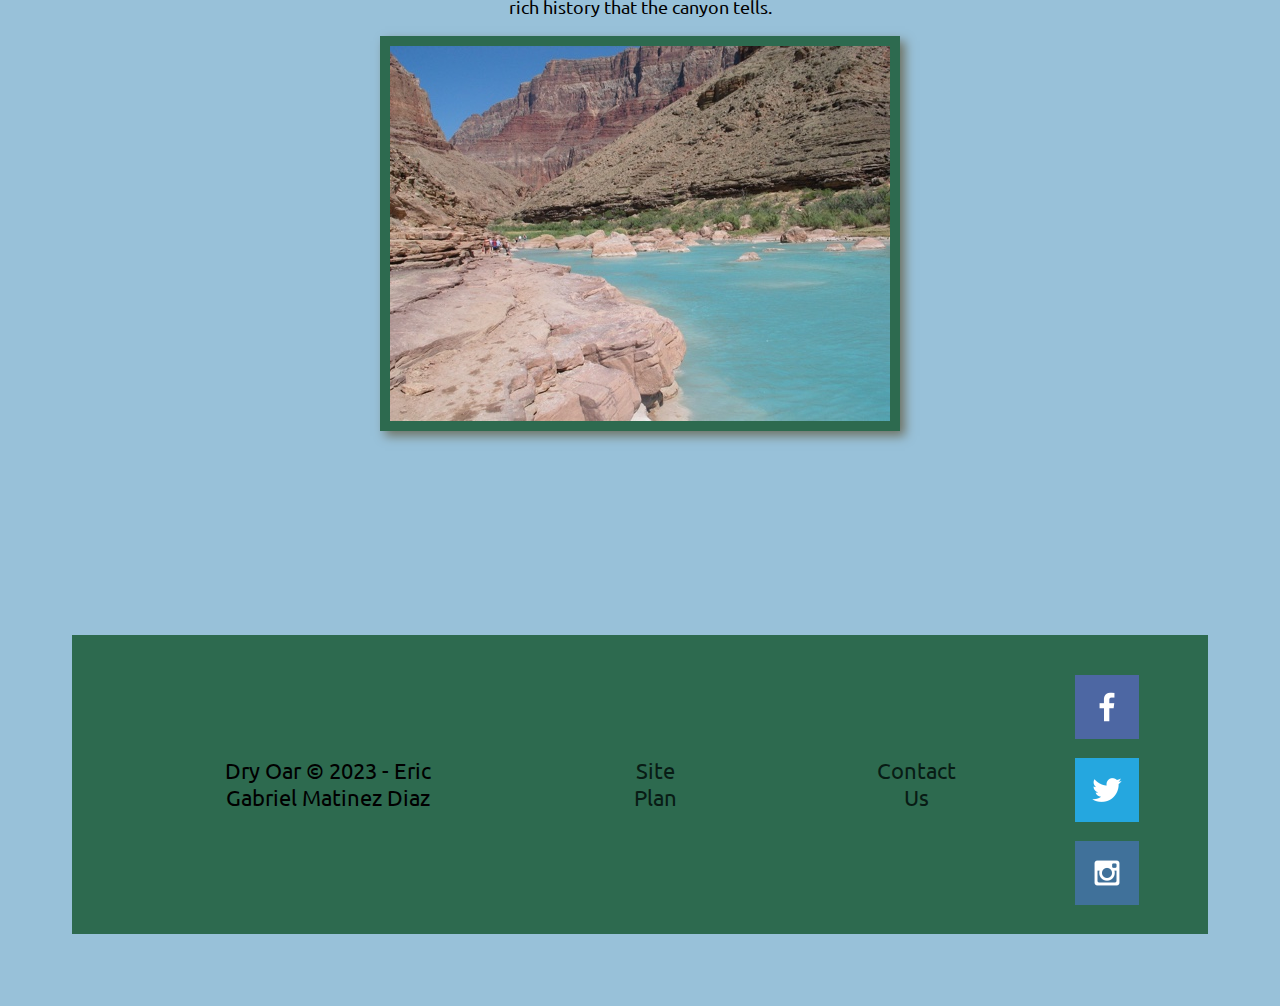
<file: wwr/page2.html>
<!DOCTYPE html>
<html lang="en">
<head>
    <meta charset="UTF-8">
    <meta http-equiv="X-UA-Compatible" content="IE=edge">
    <meta name="viewport" content="width=device-width, initial-scale=1.0">
    <title>More Info</title>
    <link rel="stylesheet" href="styles/page2.css">
</head>
<body>
    <div id = "content">
        <header>
            <a id="logo_link" href="index.html">
                <img class="logo" src="images/logo.png" alt="Dry Oar Logo">
            </a>
            <nav>
                <a href="index.html">Home</a>
                <a href="page2.html">Page 2</a>
                <a href="site-plan-rafting.html">Site Plan</a>
                <a href="contactus.html">Contact Us</a>
            </nav>
        </header>
        <div id="hero">
            <div id="hero-box">
                <img id="hero-img" src="images/river-wide2.jpeg" alt="Calm River">
            </div>
            <section id="hero-msg">
                <h1 class="home-title">OUR RIVERS</h1>
            </section>
        </div>
        <main>
            <hr>
            <h1>Main Fork of the Salmon River, Idaho</h1>
            <p>Nestled deep in the Frank Church Wilderness of No Return winds the Salmon river. The Salmon was given the nickname long ago as the River of No Return by the people living near it because of the number of folks that came to visit and fell so in love with the rugged beauty of the river that they never left.</p>
            <p>Herds of elk and deer graze on the hillsides around the river and bear and bighorn sheep are also commonly sighted. The river corridor is also lined with awe inspiring ponderosa pine which tower over the sandy beaches in the campsites and provide shelter from sun or rain when needed.</p>
            <p>Let's not forget the rapids! They range from class I-IV. The Salmon is one of the longest undammed rivers in the United States. As a free flowing river the water is higher, faster, and colder in the early summer and lower, slower, and warmer in the late summer. There are good rapids all summer...but families with children who like to swim tend to appreciate the late summer's slower, warmer water more.</p>
            <img class="des_img" src="images/blue_river.jpg" alt="Blue River">
            <hr>
            <h1>Desolation and Gray Canyon, Utah</h1>
            <p>Winding through canyons in central Utah, in some of the most desolate land anywhere, the Green river flows towards the mighty Colorado river and the sea. High grey stone cliffs, beautiful desert scenery, and great rapids have made this run famous. This 84-mile trip runs from from Sand Wash to Swaseys Rapid (just outside Green River Utah) and boasts outstanding scenery, interesting geologic formations, evidence of prehistoric and historic human activity, and great whitewater opportunities.</p>
            <p>Desolation is rated a Class II/III and is usually done in 6 days</p>
            <p>Desolation Canyon has been recognized as a National Landmark.  This designation is based on the uniqueness and rich history that the canyon tells.</p>
            <img class="des_img" src="images/littlecolorado.jpg" alt="Canyon River">
        </main>
        <footer>
            <p>Dry Oar &copy; 2023 - Eric Gabriel Matinez Diaz</p>
            <p><a href="site-plan-rafting.html">Site Plan</a></p>
            <p><a href="contactus.html">Contact Us</a></p>
            <div class="social">
                <a href="https://facebook.com" target="_blank">
                    <img src="images/facebook.png" alt="fb icon">
                </a>
                <a href="https://twitter.com" target="_blank">
                    <img src="images/twitter.png" alt="twitter icon">
                </a>
                <a href="https://instagram.com" target="_blank">
                    <img src="images/instagram.png" alt="instagram icon">
                </a>
            </div>
        </footer>
        
    </div>
</body>
</html>
</file>
<file: meet-rosario/styles/style.css>
@import url('https://fonts.googleapis.com/css2?family=Gloria+Hallelujah&family=Julee&family=Permanent+Marker&family=Roboto+Mono&family=Shadows+Into+Light&family=Ubuntu&display=swap');

:root {
    --heading-font: "Gloria Hallelujah", Julee, "Permanet Marker";
    --paragraph-font: Ubuntu, "Shadows Into Light", "Roboto Mono";
}

#content {
    max-width: 1600px;
    margin: 0 auto;
    padding: 4em;
    font-size: 18px;
    text-align: center;
    background-color: #acbea3;
}
body {
    background-color: #acbea3;
    font-family: var(--paragraph-font);
    font-size: 22px;
    margin: 0;
    padding: 0;
}
header {
    background-color: #3a3335;
    display: grid;
    grid-template-columns: 150px auto;
}
nav {
    display: flex;
    justify-content: space-around;
}
nav a {
    text-align: center;
    text-decoration: none;
    padding: 35px;
    color: #eb5e28;
}
nav a:hover {
    background-color: black;
    color: #d9c2a3;
}
.home-title {
    color: #081c15;
    font-family: var(--heading-font);
    font-size: 2em;
    margin-top: 10px;
}
#hero {
    display: grid;
    grid-template-columns: 1fr 3fr 1fr;
}
#hero-box {
    grid-column: 1/4;
    grid-row: 1/3;
}
#hero-img {
    width: 100%;
}
#hero-msg {
    grid-column: 2/3;
    grid-row: 1/2;
}
#hero-msg h1 {
    text-align: center;
    color: white;
}
#hero2-img {
    width: 100%;
}
h2 {
    margin: 0;
}

main section {
    text-align: center;
    margin: 50px;
}
main section img {
    box-sizing: border-box;
}

.msg {
    background-color:#5c80bc;
    padding: 35px;
    box-shadow: 5px 5px 10px #6f7364;
}
.msg h2 {
    color: #081c15;
    font-family: var(--heading-font);
    font-size: 2em;
}
.msg p {
    color: #081c15;
    font-size: 1.5em;
    padding-bottom: 15px;
}
.home-grid {
    display: grid;
    grid-template-columns: repeat(10, 1fr);
}
footer {
    background-color:#3a3335;
    padding: 25px 50px;
    margin-top: 200px;
    display: flex;
    justify-content: space-around;
    align-items: center;
}
footer a {
    color: #eb5e28;
    text-decoration: none
}
footer a:hover {
    color:#d9c2a3;
    text-decoration: underline;
}
footer p {
    font-size: 1.2em;
    color: #eb5e28;
}
footer .social img {
    padding-top: 15px;
}
#logo_link {
    padding-top: 5px;
    justify-self: center;
    align-self: center;
}
.logo {
    width: 80px;
}
.icon {
    width: 80px;
    padding-top: 10px;
}


#myImg {
  border-radius: 5px;
  cursor: pointer;
  transition: 0.3s;
}

#myImg:hover {opacity: 0.7;}

/* The Modal (background) */
.modal {
    display: none; /* Hidden by default */
    position: fixed; /* Stay in place */
    z-index: 1; /* Sit on top */
    padding-top: 100px; /* Location of the box */
    left: 0;
    top: 0;
    width: 100%; /* Full width */
    height: 100%; /* Full height */
    overflow: auto; /* Enable scroll if needed */
    background-color: rgb(0,0,0); /* Fallback color */
    background-color: rgba(0,0,0,0.9); /* Black w/ opacity */
}
  
/* Modal Content (image) */
.modal-content {
    margin: auto;
    display: block;
    width: 80%;
    max-width: 700px;
}
  
/* Caption of Modal Image */
#caption {
    margin: auto;
    display: block;
    width: 80%;
    max-width: 700px;
    text-align: center;
    color: #ccc;
    padding: 10px 0;
    height: 150px;
}
  
/* Add Animation */
.modal-content, #caption {  
    -webkit-animation-name: zoom;
    -webkit-animation-duration: 0.6s;
    animation-name: zoom;
    animation-duration: 0.6s;
}
  
@-webkit-keyframes zoom {
    from {-webkit-transform:scale(0)} 
    to {-webkit-transform:scale(1)}
}
  
@keyframes zoom {
    from {transform:scale(0)} 
    to {transform:scale(1)}
}
  
/* The Close Button */
.close {
    position: absolute;
    top: 15px;
    right: 35px;
    color: #f1f1f1;
    font-size: 40px;
    font-weight: bold;
    transition: 0.3s;
}
  
.close:hover,
.close:focus {
    color: #bbb;
    text-decoration: none;
    cursor: pointer;
}
  
/* 100% Image Width on Smaller Screens */
@media only screen and (max-width: 700px){
    .modal-content {
      width: 100%;
    }
}
</file>
<file: wwr/styles/style.css>
@import url('https://fonts.googleapis.com/css2?family=Gloria+Hallelujah&family=Julee&family=Permanent+Marker&family=Roboto+Mono&family=Shadows+Into+Light&family=Ubuntu&display=swap');

:root {
    --heading-font: "Gloria Hallelujah", Julee, "Permanet Marker";
    --paragraph-font: Ubuntu, "Shadows Into Light", "Roboto Mono";
}

#content {
    max-width: 1600px;
    margin: 0 auto;
    padding: 4em;
    font-size: 18px;
    text-align: center;
    background-color: #98C1D9;
}
body {
    background-color: #98C1D9;
    font-family: var(--paragraph-font);
    font-size: 22px;
    margin: 0;
    padding: 0;
}
header {
    background-color: #2d6a4f;
    display: grid;
    grid-template-columns: 150px auto;
}
nav {
    display: flex;
    justify-content: space-around;
}
nav a {
    text-align: center;
    text-decoration: none;
    padding: 35px;
}
nav a:hover {
    background-color: black;
    color: #d9c2a3;
}
.home-title {
    color: #081c15;
    font-family: var(--heading-font);
    font-size: 2em;
    margin-top: 10px;
}
#hero {
    display: grid;
    grid-template-columns: 1fr 3fr 1fr;
}
#hero-box {
    grid-column: 1/4;
    grid-row: 1/3;
}
#hero-img {
    width: 100%;
}
#hero-msg {
    grid-column: 2/3;
    grid-row: 1/2;
}
#hero-msg h1 {
    text-align: center;
    color: white;
}
#hero-msg h4 {
    text-align: center;
    color: white;
}
h2 {
    margin: 0;
}
h4 {
    color: #081c15;
}
.button-box {
    text-align: center
}
main section {
    text-align: center
}
main section img {
    box-sizing: border-box;
}
.book {
    background-color:#2d6a4f;
    font-size: 18px;
    padding: 15px 30px;
    margin-top: 50px;
    border-radius: 5px;
    text-decoration: none
}
.join {
    font-size: 18px;
    padding: 15px 30px;
    margin-top: 50px;
    border-radius: 5px;
    background-color:#2d6a4f;
    text-decoration: none
}
.book:hover {
    background-color:#40916c
}
.join:hover {
    background-color:#40916c
}
#background {
    height: 725px;
    background-color: slategrey;
    grid-column: 1/11;
    grid-row: 4/9;
}
.msg {
    background-color:#2d6a4f;
    padding: 35px;
    grid-column: 6/10;
    grid-row: 6/7;
    box-shadow: 5px 5px 10px #6f7364;
}
.msg h2 {
    color: #081c15;
    font-family: var(--heading-font);
}
.msg p {
    color: #081c15;
    font-size: .8em;
    padding-bottom: 15px;
}
.home-grid {
    display: grid;
    grid-template-columns: repeat(10, 1fr);
}
footer {
    background-color:#2d6a4f;
    padding: 25px 50px;
    margin-top: 200px;
    display: flex;
    justify-content: space-around;
    align-items: center;
}
footer a {
    color: #081c15;
    text-decoration: none
}
footer a:hover {
    color: #1b4332;
    text-decoration: underline;
}
footer p {
    font-size: 1.2em;
}
footer .social img {
    padding-top: 15px;
}
#logo_link {
    padding-top: 5px;
    justify-self: center;
    align-self: center;
}
.logo {
    width: 80px;
}
.icon {
    width: 80px;
    padding-top: 10px;
}
.rivers-card {
    margin: 200px 0;
    grid-column: 2/4;
    grid-row: 2/3;
}
.camping-card {
    margin: 200px 0;
    grid-column: 5/7;
    grid-row: 2/3;
}
.rapids-card {
    margin: 200px 0;
    grid-column: 8/10;
    grid-row: 2/3;
}
.card-img {
    border: 10px solid #2d6a4f;
    width: 100%;
    transition: transform .5s;
    box-shadow: 5px 5px 10px #6f7364;
}
.card-img:hover {
    opacity: .6;
    transform: scale(1.1);
}
.mountains {
    width: 100%;
    grid-column: 2/7;
    grid-row: 5/8;
    box-shadow: 5px 5px 10px #6f7364;
}

@media screen and (max-width: 900px) {
    #hero, .home-grid {
        display: block;
        height: auto;
    }
    nav, footer {
        flex-direction: column;
    }
    nav a {
        display: block;
        padding: 15px;
    }
    #hero {
        margin-top: 0;
    }
    #hero-msg {
        margin-top: 0;
    }
    #hero-msg h4 {
        display: none;
    }
    .home-title {
        font-size: 25px;
        color: #6f7364;
    }
    .rivers-card, .camping-card, .rapids-card { 
        margin: 50px auto;
        width: 60%;
    }
    #background {
        display: none;
    }
    .mountains, .msg {
        width: 80%;
        display: block;
        margin: 0 auto;
    }
    footer {
        margin-top: 25px;
    }
}
</file>
<file: positionstyles.css>
/* CSS - Name: "positionstyles.css" */
/* Activity 1 styles */
.content1 {
  /* This is the parent of the activity 1 boxes. */
  display: grid;
  grid-template-columns: 1fr 1fr;
  justify-items: center;
  grid-gap: 20px;
}
.red1 { 
  width: 100%; 
  height: 100px; 
  background-color: red; 
  grid-column: 1/3
} 
.green1 {
  width: 200px; 
  height: 200px; 
  background-color: green; 

} 
.yellow1 {
  width: 200px; 
  height: 200px; 
  background-color: gold; 
} 
.blue1 {
  width: 100%; 
  height: 100px; 
  background-color: blue; 
  grid-column: 1/3
} 
/* Activity 2 styles */ 
.content2 {
  /* This is the parent of the activity 2 boxes. */
  display: grid;
  grid-template-columns: 50px 50px 50px 50px 50px;
  grid-template-rows: 50px 50px 50px 50px 50px;
}
.red2 {
  width: 100px; 
  height: 100px; 
  background-color: red; 
} 
.green2 { 
  width: 100px; 
  height: 100px; 
  background-color: green; 
  grid-row: 2/4;
  grid-column: 2/4;
} 
.yellow2 {
  width: 100px; 
  height: 100px; 
  background-color: gold;
  grid-row: 3/5;
  grid-column: 3/5;
} 
.blue2 {
  width: 100px; 
  height: 100px; 
  background-color: blue;
  grid-row: 4/6;
  grid-column: 4/6; 
} 
/* Activity 3 styles */ 
.content3 {
  /* This is the parent of the activity 3 boxes. */
  display: grid;
  grid-template-columns: 1fr 1fr;
  justify-items: center;
  grid-column-gap: 60px;
}
.red3 {
  width: 100%; 
  height: 100px; 
  background-color: red; 
  grid-column: 1/3;
} 
.green3 {
  width: 100%; 
  height: 200px; 
  background-color: green;
  grid-column: 1/2;
} 
.yellow3 {
  width: 100%; 
  height: 200px; 
  background-color: gold;
  grid-column: 2/3; 
} 
.blue3 {
  width: 100%;
  height: 100px; 
  background-color: blue;
  grid-column: 1/3; 
} 
/* Activity 4 styles */ 
.content4 {
  /* This is the parent of the activity 4 boxes. */
  display: grid;
  height: 400px;
  width: 600px;
  grid-template-columns: 1fr 1fr;
  grid-template-rows: 1fr 1fr 1fr;
}
.red4 {
  width: 100%; 
  height: 100%; 
  background-color: red;
  grid-column: 1/2;
  grid-row: 1/4; 
} 
.green4 {
  width: 100%; 
  height: 100%; 
  background-color: green; 
} 
.yellow4 {
  width: 100%; 
  height: 100%; 
  background-color: gold; 
} 
.blue4 {
  width: 100%; 
  height: 100%; 
  background-color: blue; 
} 
/* Activity 5 styles */ 
.content5 {
  /* This is the parent of the activity 5 boxes. */
  height: 400px;
  width: 800px;
}
.red5 { 
  width: 100%; 
  height: 100px; 
  background-color: red; 
} 
.green5 { 
  width: 200px; 
  height: 200px; 
  background-color: green; 
  float: left;
} 
.yellow5 {
  width: 100%; 
  height: 250px; 
  background-color: gold; 

} 
.blue5 {
  width: 100%; 
  height: 100px; 
  background-color: blue; 
} 
/* Activity 6 styles */ 
.content6 {
  /* This is the parent of the activity 6 boxes. */
  display: grid;
  grid-template-columns: 100px 100px 100px 100px 100px 100px;
  grid-template-rows: 100px 100px 100px 100px 100px 100px;
}
.red6 {
  width: 100%; 
  height: 100%; 
  background-color: red;
  grid-column: 1/5;
  grid-row: 1/3; 
} 
.green6 {
  width: 100%; 
  height: 100%; 
  background-color: green;
  grid-row: 5/7;
  grid-column: 1/3; 
  z-index: 1;
} 
.yellow6 {
  width: 100%; 
  height: 100%; 
  background-color: gold;
  grid-column: 5/7;
  grid-row: 3/7;
  z-index: 1; 
} 
.blue6 {
  width: 100%; 
  height: 100%; 
  background-color: blue; 
  grid-column: 2/6;
  grid-row: 2/6;
} 


/* Do not make any changes below here */
.activity {
  width: 70%; 
  margin: 20px auto; 
  font-family: Arial, sans-serif; 
  border: 1px solid black; 
  padding: 10px; 
  clear:both; 
  overflow: auto;
} 

.hint {
  border: 1px solid grey;
  background: #e0e0e0;
  padding: .5em;
  position: relative;
  margin: 1em 0;
}
.hint h3 {
  margin: 0;
}
.hint:hover {
  background: #d0d0d0;
}
.hint > div {
  display: none;
}

.hint input[type=checkbox] {
  position: absolute;
  width: 100%;
  height: 100%;
  opacity: 0;
  z-index: 1;
  cursor: pointer;
}

.hint input[type=checkbox]:checked ~ div {
  display: block;
}

.hint i {
  position: absolute;
  transform: translate(-6px, 0);
  margin-top: 16px;
  right: 10px;
  top: -3px;
}
.hint i:before, .hint i:after {
  content: "";
  position: absolute;
  background-color: black;
  width: 3px;
  height: 9px;
}
.hint i:before {
  transform: translate(2px, 0) rotate(45deg);
}
.hint i:after {
  transform: translate(-2px, 0) rotate(-45deg);
}

.hint input[type=checkbox]:checked ~ i:before {
  transform: translate(-2px, 0) rotate(45deg);
}
.hint input[type=checkbox]:checked ~ i:after {
  transform: translate(2px, 0) rotate(-45deg);
}
.hint a {
  position: relative;
  z-index: 1;
}
</file>
<file: meet-rosario/styles/history.css>
@import url('https://fonts.googleapis.com/css2?family=Gloria+Hallelujah&family=Julee&family=Permanent+Marker&family=Roboto+Mono&family=Shadows+Into+Light&family=Ubuntu&display=swap');

:root {
    --heading-font: "Gloria Hallelujah", Julee, "Permanet Marker";
    --paragraph-font: Ubuntu, "Shadows Into Light", "Roboto Mono";
}

#content {
    max-width: 1600px;
    margin: 0 auto;
    padding: 4em;
    font-size: 18px;
    text-align: center;
    background-color: #acbea3;
}
body {
    background-color: #acbea3;
    font-family: var(--paragraph-font);
    font-size: 22px;
    margin: 0;
    padding: 0;
}
header {
    background-color: #3a3335;
    display: grid;
    grid-template-columns: 150px auto;
}
nav {
    display: flex;
    justify-content: space-around;
}
nav a {
    text-align: center;
    text-decoration: none;
    padding: 35px;
    color: #eb5e28;
}
nav a:hover {
    background-color: black;
    color: #d9c2a3;
}
.home-title {
    color: #081c15;
    font-family: var(--heading-font);
    font-size: 2em;
    margin-top: 10px;
}


.title {
    background-color: #5c80bc;
    font-family: var(--heading-font);
    font-size: 2em;
    margin: 25px;
    box-shadow: 5px 5px 10px #6f7364;
}
.home-grid {
    display: flex;
    flex-wrap: wrap;
    justify-content: center;
    align-items: center;
}
  
.msg1 {
    display: flex;
    flex-direction: row-reverse;
    align-items: center;
    width: 100%;
    margin: 20px;
}
  
.msg1 .pic {
    width: 50%;
    margin-right: 20px;
    border: 10px solid #3a3335;
    box-shadow: 5px 5px 10px #6f7364;
}
  
.msg1 p {
    width: 50%;
    margin: 10px;
    font-size: 1.5em;
}
  
.msg2 {
    display: flex;
    align-items: center;
    width: 100%;
    margin: 20px;
}
  
.msg2 .pic2 {
    width: 50%;
    margin: 20px;
    border: 10px solid #3a3335;
    box-shadow: 5px 5px 10px #6f7364;
}
  
.msg2 p {
    width: 50%;
    margin: 10px;
    font-size: 1.5em;
}

footer {
    background-color:#3a3335;
    padding: 25px 50px;
    margin-top: 200px;
    display: flex;
    justify-content: space-around;
    align-items: center;
}
footer a {
    color: #eb5e28;
    text-decoration: none
}
footer a:hover {
    color:#d9c2a3;
    text-decoration: underline;
}
footer p {
    font-size: 1.2em;
    color: #eb5e28;
}
footer .social img {
    padding-top: 15px;
}
#logo_link {
    padding-top: 5px;
    justify-self: center;
    align-self: center;
}
.logo {
    width: 80px;
}
.icon {
    width: 80px;
    padding-top: 10px;
}
</file>
<file: meet-rosario/styles/natural.css>
@import url('https://fonts.googleapis.com/css2?family=Gloria+Hallelujah&family=Julee&family=Permanent+Marker&family=Roboto+Mono&family=Shadows+Into+Light&family=Ubuntu&display=swap');

:root {
    --heading-font: "Gloria Hallelujah", Julee, "Permanet Marker";
    --paragraph-font: Ubuntu, "Shadows Into Light", "Roboto Mono";
}

#content {
    max-width: 1600px;
    margin: 0 auto;
    padding: 4em;
    font-size: 18px;
    text-align: center;
    background-color: #acbea3;
}
body {
    background-color: #acbea3;
    font-family: var(--paragraph-font);
    font-size: 22px;
    margin: 0;
    padding: 0;
}
header {
    background-color: #3a3335;
    display: grid;
    grid-template-columns: 150px auto;
}
nav {
    display: flex;
    justify-content: space-around;
}
nav a {
    text-align: center;
    text-decoration: none;
    padding: 35px;
    color: #eb5e28;
}
nav a:hover {
    background-color: black;
    color: #d9c2a3;
}
.home-title {
    color: #081c15;
    font-family: var(--heading-font);
    font-size: 2em;
    margin-top: 10px;
}


.title {
    background-color: #5c80bc;
    font-family: var(--heading-font);
    font-size: 2em;
    margin: 25px;
    box-shadow: 5px 5px 10px #6f7364;
}
.home-grid {
    display: flex;
    flex-wrap: wrap;
    justify-content: center;
    align-items: center;
}
  
.msg1 {
    display: flex;
    flex-direction: row-reverse;
    align-items: center;
    width: 100%;
    margin: 20px;
}
  
.msg1 .pic {
    width: 50%;
    margin-right: 20px;
    border: 10px solid #3a3335;
    box-shadow: 5px 5px 10px #6f7364;
}
  
.msg1 p {
    width: 50%;
    margin: 10px;
    font-size: 1.5em;
}
  
.msg2 {
    display: flex;
    align-items: center;
    width: 100%;
    margin: 20px;
}
  
.msg2 .pic2 {
    width: 50%;
    margin: 20px;
    border: 10px solid #3a3335;
    box-shadow: 5px 5px 10px #6f7364;
}
  
.msg2 p {
    width: 50%;
    margin: 10px;
    font-size: 1.5em;
}

footer {
    background-color:#3a3335;
    padding: 25px 50px;
    margin-top: 200px;
    display: flex;
    justify-content: space-around;
    align-items: center;
}
footer a {
    color: #eb5e28;
    text-decoration: none
}
footer a:hover {
    color:#d9c2a3;
    text-decoration: underline;
}
footer p {
    font-size: 1.2em;
    color: #eb5e28;
}
footer .social img {
    padding-top: 15px;
}
#logo_link {
    padding-top: 5px;
    justify-self: center;
    align-self: center;
}
.logo {
    width: 80px;
}
.icon {
    width: 80px;
    padding-top: 10px;
}
</file>
<file: meet-rosario/styles/site-plan.css>
/* if you are using any Google fonts change the font names below to your fonts. 
Any spaces in your font name should be replaced with a +. 
Fonts are separated by a | */
@import url('https://fonts.googleapis.com/css2?family=Gloria+Hallelujah&family=Julee&family=Permanent+Marker&family=Roboto+Mono&family=Shadows+Into+Light&family=Ubuntu&display=swap');

:root {
  /* change the values below to your colors from your palette */
  --primary-color: #acbea3   ;
  --secondary-color: #3a3335 ;
  --accent1-color: #eb5e28;
  --accent2-color: #5c80bc;

  /* change the values below to your chosen font(s) */
  --heading-font: "Gloria Hallelujah", Julee, "Permanet Marker";
  --paragraph-font: Ubuntu, "Shadows Into Light", "Roboto Mono";

  /* these colors below should be chosen from among your palette colors above */
  --headline-color-on-white: #eb5e28;  /* headlines on a white background */ 
  --headline-color-on-color: white; /* headlines on a colored background */ 
  --paragraph-color-on-white: #eb5e28; /* paragraph text on a white background */ 
  --paragraph-color-on-color: white; /* paragraph text on a colored background */ 
  --paragraph-background-color: #396E94  ;
  --nav-link-color: #396E94;
  --nav-background-color: #D4AC0D;
  --nav-hover-link-color: white;
  --nav-hover-background-color: #396E94;
}


/*  Look around below...but DON'T CHANGE ANYTHING! */

body {
  max-width: 1200px;
  margin: 0 auto;
  padding: 4em;
  font-size: 18px;
  text-align: center;
}
img {
  display: block;
  margin: 0 auto;
}
h1, h2, h3, h4, h5, h6 {
  font-family: var(--heading-font);
  color: var(--headline-color-on-white);
}
h2 {
  text-align: center;
}
hr {
  height: 3px;
  margin: 35px 0;
  background: var(--accent1-color);
}
header {
  padding: 1em;
  text-align: center;
  color: var(--headline-color-on-color);
  background-color: var(--paragraph-background-color);
}
header > h1, header > h2 {
  color: var(--headline-color-on-color);
}

p {
  font-family: var(--paragraph-font);
  color: var(--paragraph-color-on-white);
  padding: 1em;
}
.colors {
  width: 100%;
  min-width: 350px;
  margin: 30px auto;
  text-align: center;
}
.colors th {
  background-color: #999;
}
.colors td{
  width: 25%;
  height: 3em;
}

.primary {
  background-color: var(--primary-color);
}
.secondary {
  background-color: var(--secondary-color);
}
.accent1 {
  background-color: var(--accent1-color);
}
.accent2{
  background-color: var(--accent2-color);
}

p.colored {
  background-color: var(--paragraph-background-color);
  color: var(--paragraph-color-on-color);
}

nav {
  background-color: var(--nav-background-color);
  line-height: 3em;
  text-align: center;
  font-size: 1.2em;
}
nav  {
  list-style-type: none;
  display: flex;

}
nav a {
  padding:1em;
  min-width: 120px;
  text-decoration: none;
  padding: 10px;

}
nav a:link, nav a:visited {
  color: var(--nav-link-color);
}
nav a:hover {
  color: var(--nav-hover-link-color);
  background-color: var(--nav-hover-background-color);
}

.sitemap {
  display: grid;
  justify-content: center;

  grid-template-columns: repeat(6, 15%);
  grid-template-rows: 3em 1.5em 1.5em 3em;
  grid-template-areas: ". . home home . ."
    ". . . top . ."
    ". left left right right ."
    "page2 page2 . . page3 page3";
}
.sitemap > div {

  text-align: center;

}
.sm-home {
  grid-area: home;
  background-color: #ccc;
  line-height: 3em;
}
.sm-page2 {
  grid-area: page2;
  background-color: #ccc;
  line-height: 3em;
}
.sm-page3 {
  grid-area: page3;
  background-color: #ccc;
  line-height: 3em;
}

.top {
  grid-area: top;
  border-left: 1px solid;
}

.left {
  grid-area: left;
  border-top: 1px solid;
  border-left: 1px solid;
}

.right {
  grid-area: right;
  border-top: 1px solid;
  border-right: 1px solid;
}
</file>
<file: wwr/styles/contactus.css>
@import url('https://fonts.googleapis.com/css2?family=Gloria+Hallelujah&family=Julee&family=Permanent+Marker&family=Roboto+Mono&family=Shadows+Into+Light&family=Ubuntu&display=swap');

:root {
    --heading-font: "Gloria Hallelujah", Julee, "Permanet Marker";
    --paragraph-font: Ubuntu, "Shadows Into Light", "Roboto Mono";
}

#content {
    max-width: 1600px;
    margin: 0 auto;
    padding: 4em;
    font-size: 18px;
    text-align: center;
    background-color: #98C1D9;
}
body {
    background-color: #98C1D9;
    font-family: var(--paragraph-font);
    font-size: 22px;
    margin: 0;
    padding: 0;
}

header {
    background-color: #2d6a4f;
    display: grid;
    grid-template-columns: 150px auto;
}
nav {
    display: flex;
    justify-content: space-around;
}
nav a {
    text-align: center;
    text-decoration: none;
    padding: 35px;
}
nav a:hover {
    background-color: black;
    color: #d9c2a3;
}
.home-title {
    color: white;
    font-family: var(--heading-font);
    font-size: 2em;
    margin-top: 10px;
}
#logo_link {
    padding-top: 5px;
    justify-self: center;
    align-self: center;
}
.logo {
    width: 80px;
}
#hero {
    display: grid;
    grid-template-columns: 1fr, 3fr, 1fr;
}
#hero-img {
    width: 100%;
}
#hero-box {
    grid-column: 1/4;
    grid-row: 1/2;
}
#hero-msg {
    justify-self: center;
    align-self: center;
    grid-column: 1/4;
    grid-row: 1/2;
    z-index: 1;
}
.des_img {
    border: 10px solid #2d6a4f;
    box-shadow: 5px 5px 10px #6f7364;
}
p {
    margin-right: 100px;
    margin-left: 100px;
}
footer {
    background-color:#2d6a4f;
    padding: 25px 50px;
    margin-top: 200px;
    display: flex;
    justify-content: space-around;
    align-items: center;
}
footer a {
    color: #081c15;
    text-decoration: none
}
footer a:hover {
    color: #1b4332;
    text-decoration: underline;
}
footer p {
    font-size: 1.2em;
}
footer .social img {
    padding-top: 15px;
}
form {
    /* Center the form on the page */
    margin: 0 auto;
    width: 400px;
    /* Form outline */
    padding: 1em;
    border: 1px solid #ccc;
    border-radius: 1em;
}
  
ul {
    list-style: none;
    padding: 0;
    margin: 0;
}
  
form li + li {
    margin-top: 1em;
}
  
label {
    /* Uniform size & alignment */
    display: inline-block;
    width: 90px;
    text-align: right;
}
  
input,
textarea {
    /* To make sure that all text fields have the same font settings
       By default, textareas have a monospace font */
    font: 1em sans-serif;
  
    /* Uniform text field size */
    width: 300px;
    box-sizing: border-box;
  
    /* Match form field borders */
    border: 1px solid #999;
}
  
input:focus,
textarea:focus {
    /* Additional highlight for focused elements */
    border-color: #000;
}
  
textarea {
    /* Align multiline text fields with their labels */
    vertical-align: top;
  
    /* Provide space to type some text */
    height: 5em;
}
  
.button {
    /* Align buttons with the text fields */
    padding-left: 90px; /* same size as the label elements */
}
  
button {
    /* This extra margin represent roughly the same space as the space
       between the labels and their text fields */
    margin-left: 0.5em;
}
#feedback {
    background-color: antiquewhite;
    position: absolute;
    top: 0;
    left: 0;
    right: 0;
    padding: .5em;
    /* make this element invisible until we are ready for it */
    display: none;      
}
.moveDown {
    margin-top: 3em;
}
</file>
<file: wwr/styles/page2.css>
@import url('https://fonts.googleapis.com/css2?family=Gloria+Hallelujah&family=Julee&family=Permanent+Marker&family=Roboto+Mono&family=Shadows+Into+Light&family=Ubuntu&display=swap');

:root {
    --heading-font: "Gloria Hallelujah", Julee, "Permanet Marker";
    --paragraph-font: Ubuntu, "Shadows Into Light", "Roboto Mono";
}

#content {
    max-width: 1600px;
    margin: 0 auto;
    padding: 4em;
    font-size: 18px;
    text-align: center;
    background-color: #98C1D9;
}
body {
    background-color: #98C1D9;
    font-family: var(--paragraph-font);
    font-size: 22px;
    margin: 0;
    padding: 0;
}

header {
    background-color: #2d6a4f;
    display: grid;
    grid-template-columns: 150px auto;
}
nav {
    display: flex;
    justify-content: space-around;
}
nav a {
    text-align: center;
    text-decoration: none;
    padding: 35px;
}
nav a:hover {
    background-color: black;
    color: #d9c2a3;
}
.home-title {
    color: white;
    font-family: var(--heading-font);
    font-size: 2em;
    margin-top: 10px;
}
#logo_link {
    padding-top: 5px;
    justify-self: center;
    align-self: center;
}
.logo {
    width: 80px;
}
#hero {
    display: grid;
    grid-template-columns: 1fr, 3fr, 1fr;
}
#hero-img {
    width: 100%;
}
#hero-box {
    grid-column: 1/4;
    grid-row: 1/2;
}
#hero-msg {
    justify-self: center;
    align-self: center;
    grid-column: 1/4;
    grid-row: 1/2;
    z-index: 1;
}
.des_img {
    border: 10px solid #2d6a4f;
    box-shadow: 5px 5px 10px #6f7364;
}
p {
    margin-right: 100px;
    margin-left: 100px;
}
footer {
    background-color:#2d6a4f;
    padding: 25px 50px;
    margin-top: 200px;
    display: flex;
    justify-content: space-around;
    align-items: center;
}
footer a {
    color: #081c15;
    text-decoration: none
}
footer a:hover {
    color: #1b4332;
    text-decoration: underline;
}
footer p {
    font-size: 1.2em;
}
footer .social img {
    padding-top: 15px;
}
</file>
